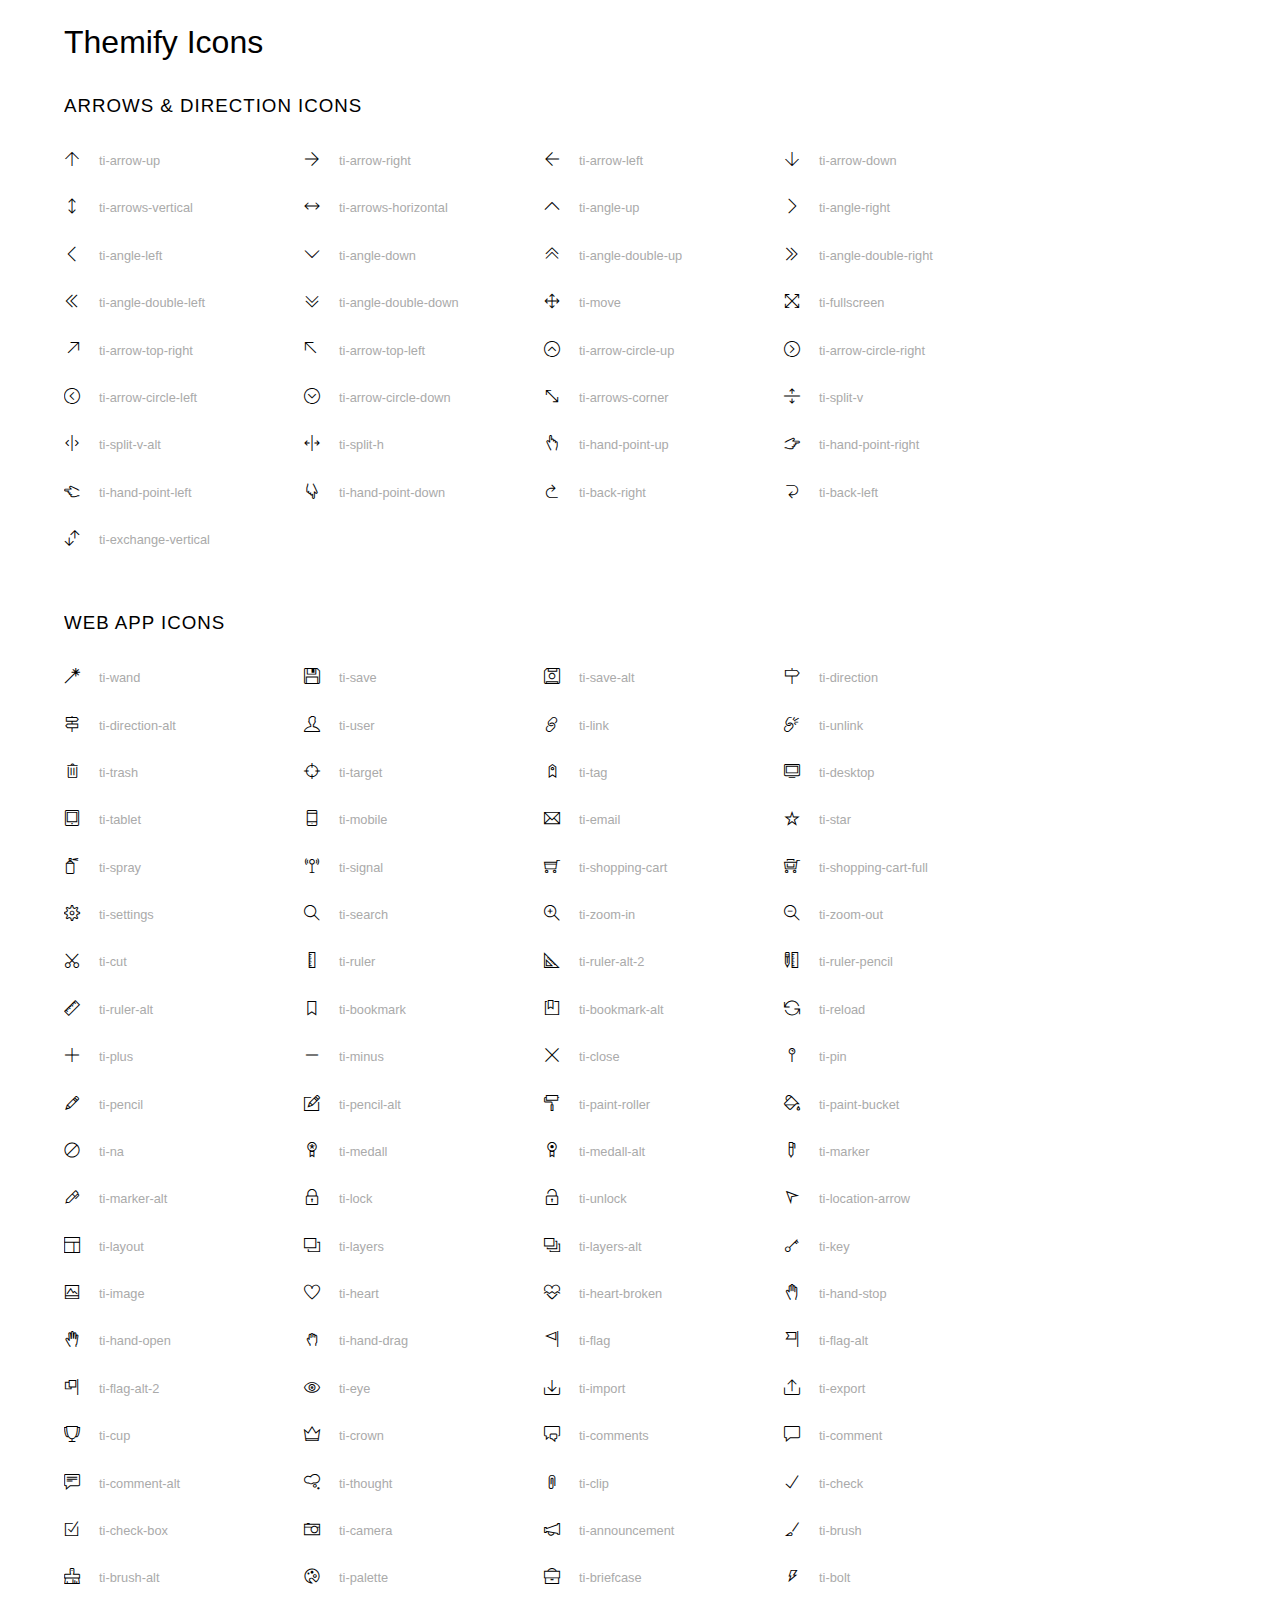
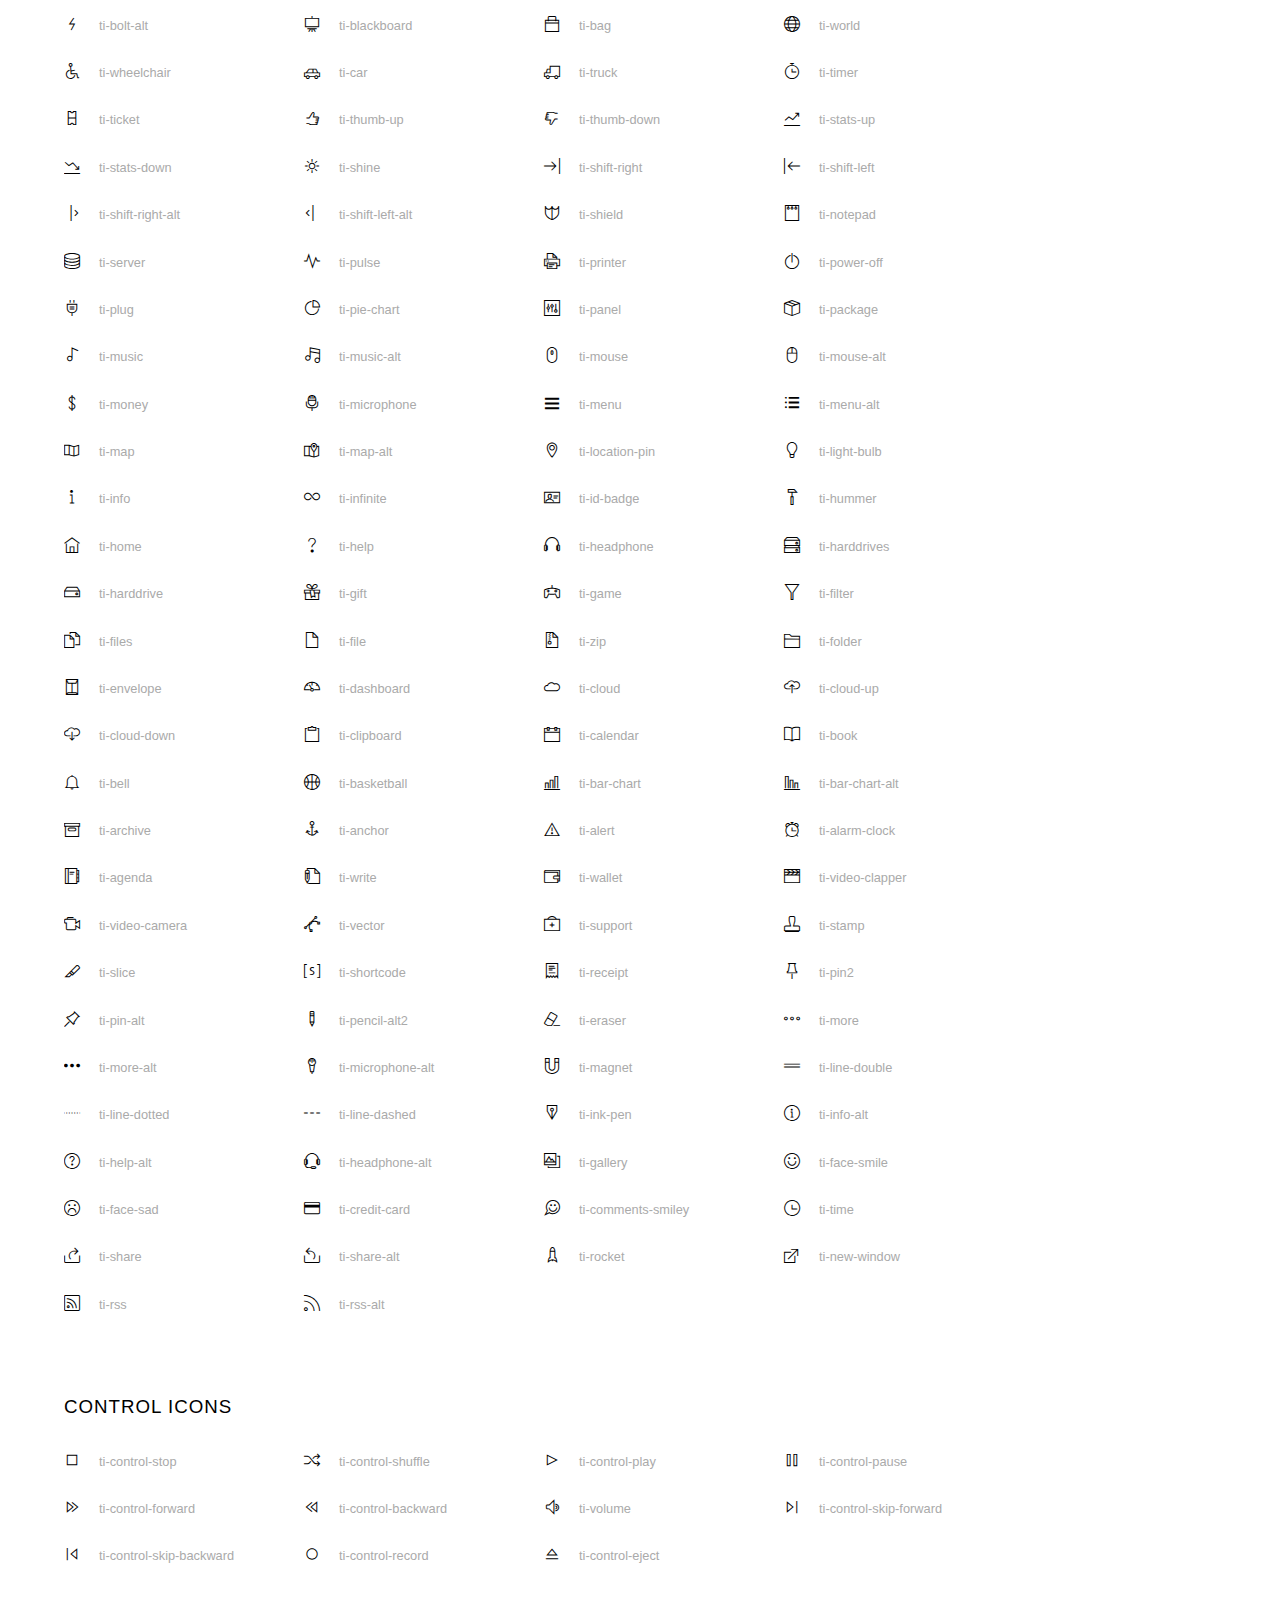
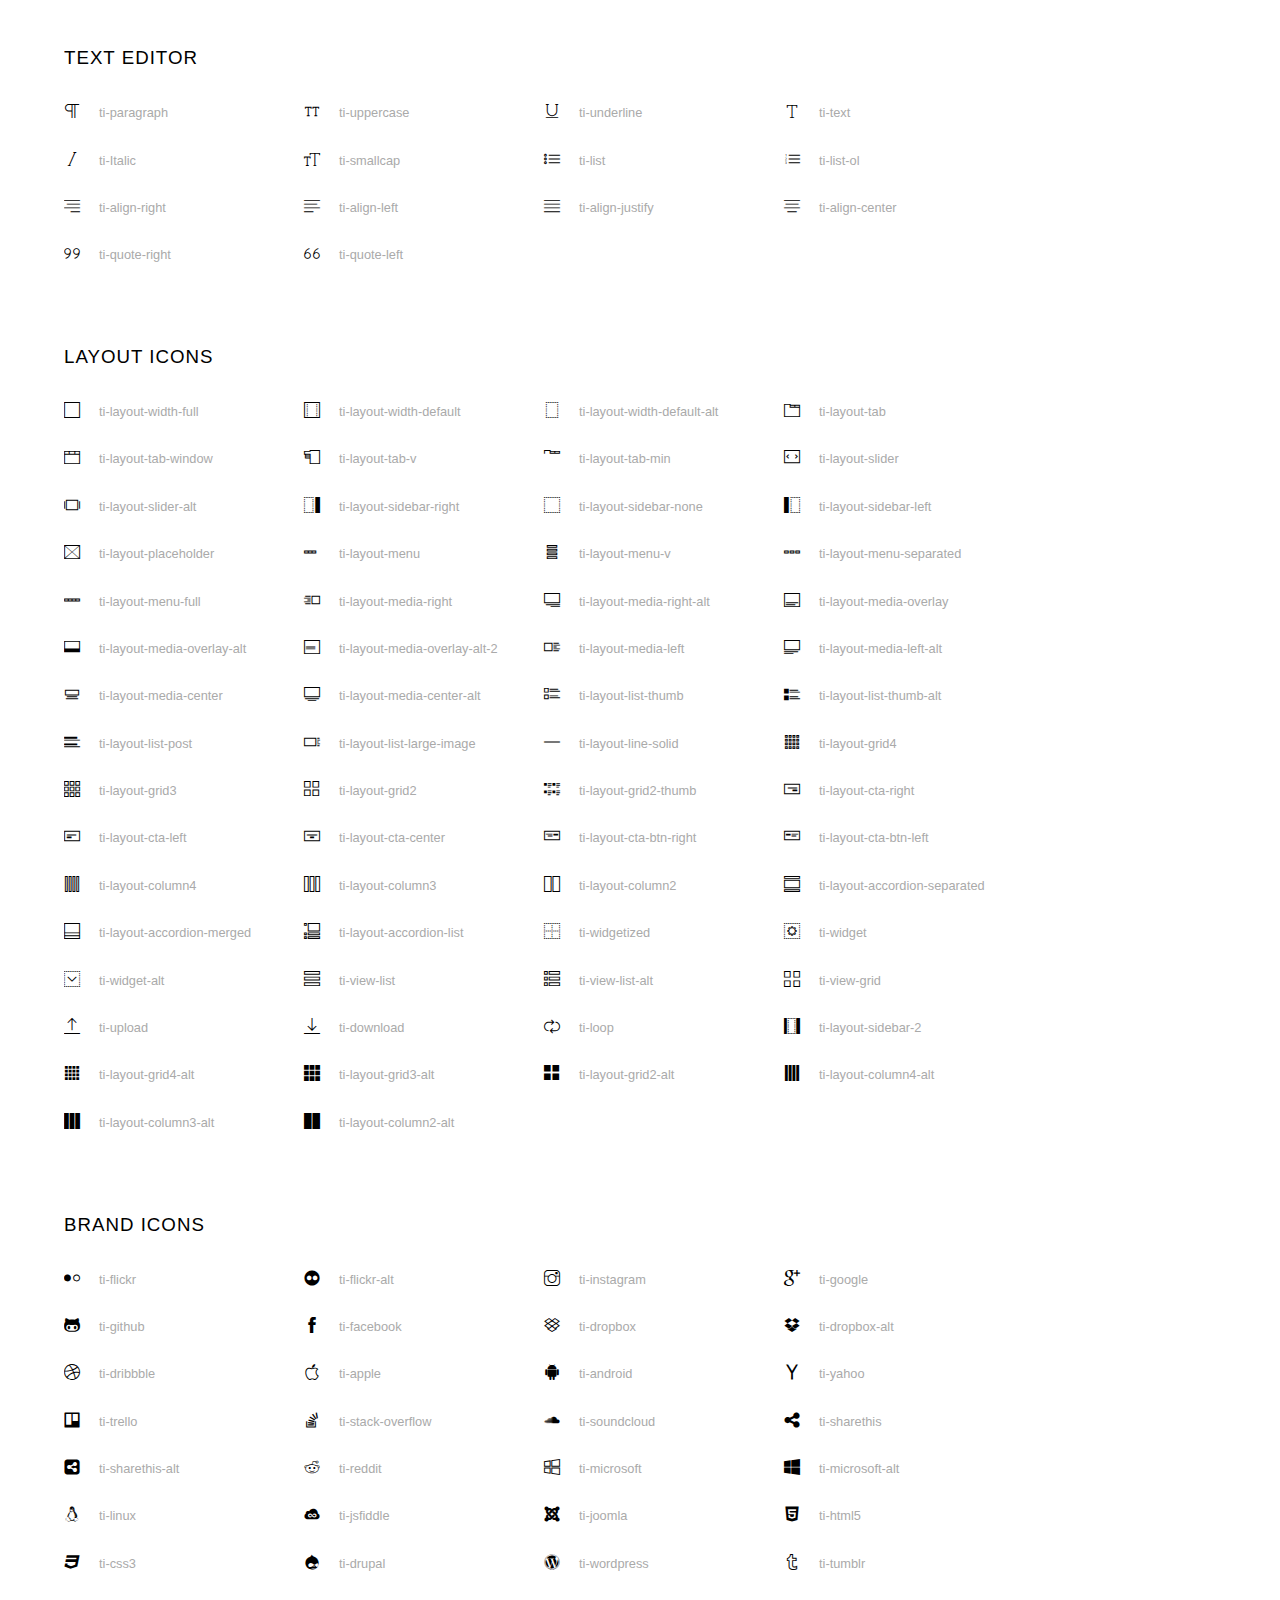
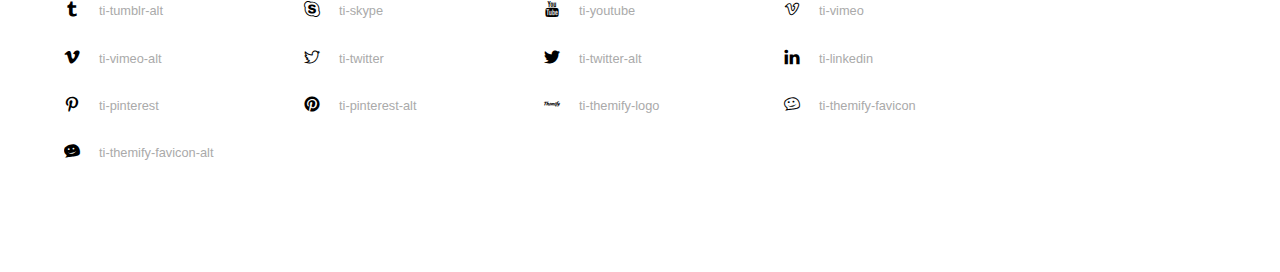
<file: asset/fonts/themify-icons/index.html>
<!doctype html>
<html>
<head>
	<meta charset="utf-8">
	<title>Themify Icon Font</title>
	<meta name="viewport" content="width=device-width">
	<link rel="stylesheet" href="demo-files/demo.css">
	<link rel="stylesheet" href="themify-icons.css">
	<!--[if lt IE 8]><!-->
	<link rel="stylesheet" href="ie7/ie7.css">
	<!--<![endif]-->
</head>
<body>
	<h1>Themify Icons</h1>

	<div class="icon-section">

		<div class="icon-section">
			<h3>Arrows &amp; Direction Icons </h3>

			<div class="icon-container">
				<span class="ti-arrow-up"></span><span class="icon-name"> ti-arrow-up</span>
			</div>
			<div class="icon-container">
				<span class="ti-arrow-right"></span><span class="icon-name"> ti-arrow-right</span>
			</div>
			<div class="icon-container">
				<span class="ti-arrow-left"></span><span class="icon-name"> ti-arrow-left</span>
			</div>
			<div class="icon-container">
				<span class="ti-arrow-down"></span><span class="icon-name"> ti-arrow-down</span>
			</div>
			<div class="icon-container">
				<span class="ti-arrows-vertical"></span><span class="icon-name"> ti-arrows-vertical</span>
			</div>
			<div class="icon-container">
				<span class="ti-arrows-horizontal"></span><span class="icon-name"> ti-arrows-horizontal</span>
			</div>
			<div class="icon-container">
				<span class="ti-angle-up"></span><span class="icon-name"> ti-angle-up</span>
			</div>
			<div class="icon-container">
				<span class="ti-angle-right"></span><span class="icon-name"> ti-angle-right</span>
			</div>
			<div class="icon-container">
				<span class="ti-angle-left"></span><span class="icon-name"> ti-angle-left</span>
			</div>
			<div class="icon-container">
				<span class="ti-angle-down"></span><span class="icon-name"> ti-angle-down</span>
			</div>	
			<div class="icon-container">
				<span class="ti-angle-double-up"></span><span class="icon-name"> ti-angle-double-up</span>
			</div>
			<div class="icon-container">
				<span class="ti-angle-double-right"></span><span class="icon-name"> ti-angle-double-right</span>
			</div>
			<div class="icon-container">
				<span class="ti-angle-double-left"></span><span class="icon-name"> ti-angle-double-left</span>
			</div>
			<div class="icon-container">
				<span class="ti-angle-double-down"></span><span class="icon-name"> ti-angle-double-down</span>
			</div>					
			<div class="icon-container">
				<span class="ti-move"></span><span class="icon-name"> ti-move</span>
			</div>
			<div class="icon-container">
				<span class="ti-fullscreen"></span><span class="icon-name"> ti-fullscreen</span>
			</div>
			<div class="icon-container">
				<span class="ti-arrow-top-right"></span><span class="icon-name"> ti-arrow-top-right</span>
			</div>
			<div class="icon-container">
				<span class="ti-arrow-top-left"></span><span class="icon-name"> ti-arrow-top-left</span>
			</div>
			<div class="icon-container">
				<span class="ti-arrow-circle-up"></span><span class="icon-name"> ti-arrow-circle-up</span>
			</div>
			<div class="icon-container">
				<span class="ti-arrow-circle-right"></span><span class="icon-name"> ti-arrow-circle-right</span>
			</div>
			<div class="icon-container">
				<span class="ti-arrow-circle-left"></span><span class="icon-name"> ti-arrow-circle-left</span>
			</div>
			<div class="icon-container">
				<span class="ti-arrow-circle-down"></span><span class="icon-name"> ti-arrow-circle-down</span>
			</div>
			<div class="icon-container">
				<span class="ti-arrows-corner"></span><span class="icon-name"> ti-arrows-corner</span>
			</div>
			<div class="icon-container">
				<span class="ti-split-v"></span><span class="icon-name"> ti-split-v</span>
			</div>

			<div class="icon-container">
				<span class="ti-split-v-alt"></span><span class="icon-name"> ti-split-v-alt</span>
			</div>
			<div class="icon-container">
				<span class="ti-split-h"></span><span class="icon-name"> ti-split-h</span>
			</div>
			<div class="icon-container">
				<span class="ti-hand-point-up"></span><span class="icon-name"> ti-hand-point-up</span>
			</div>
			<div class="icon-container">
				<span class="ti-hand-point-right"></span><span class="icon-name"> ti-hand-point-right</span>
			</div>
			<div class="icon-container">
				<span class="ti-hand-point-left"></span><span class="icon-name"> ti-hand-point-left</span>
			</div>
			<div class="icon-container">
				<span class="ti-hand-point-down"></span><span class="icon-name"> ti-hand-point-down</span>
			</div>
			<div class="icon-container">
				<span class="ti-back-right"></span><span class="icon-name"> ti-back-right</span>
			</div>
			<div class="icon-container">
				<span class="ti-back-left"></span><span class="icon-name"> ti-back-left</span>
			</div>
			<div class="icon-container">
				<span class="ti-exchange-vertical"></span><span class="icon-name"> ti-exchange-vertical</span>
			</div>

		</div> <!-- Arrows Icons -->



		<h3>Web App Icons</h3>
		
		<div class="icon-section">

			<div class="icon-container">
				<span class="ti-wand"></span><span class="icon-name"> ti-wand</span>
			</div>
			<div class="icon-container">
				<span class="ti-save"></span><span class="icon-name"> ti-save</span>
			</div>
			<div class="icon-container">
				<span class="ti-save-alt"></span><span class="icon-name"> ti-save-alt</span>
			</div>

			<div class="icon-container">
				<span class="ti-direction"></span><span class="icon-name"> ti-direction</span>
			</div>
			<div class="icon-container">
				<span class="ti-direction-alt"></span><span class="icon-name"> ti-direction-alt</span>
			</div>
			<div class="icon-container">
				<span class="ti-user"></span><span class="icon-name"> ti-user</span>
			</div>
			<div class="icon-container">
				<span class="ti-link"></span><span class="icon-name"> ti-link</span>
			</div>
			<div class="icon-container">
				<span class="ti-unlink"></span><span class="icon-name"> ti-unlink</span>
			</div>
			<div class="icon-container">
				<span class="ti-trash"></span><span class="icon-name"> ti-trash</span>
			</div>
			<div class="icon-container">
				<span class="ti-target"></span><span class="icon-name"> ti-target</span>
			</div>
			<div class="icon-container">
				<span class="ti-tag"></span><span class="icon-name"> ti-tag</span>
			</div>
			<div class="icon-container">
				<span class="ti-desktop"></span><span class="icon-name"> ti-desktop</span>
			</div>
			<div class="icon-container">
				<span class="ti-tablet"></span><span class="icon-name"> ti-tablet</span>
			</div>
			<div class="icon-container">
				<span class="ti-mobile"></span><span class="icon-name"> ti-mobile</span>
			</div>
			<div class="icon-container">
				<span class="ti-email"></span><span class="icon-name"> ti-email</span>
			</div>	
			<div class="icon-container">
				<span class="ti-star"></span><span class="icon-name"> ti-star</span>
			</div>
			<div class="icon-container">
				<span class="ti-spray"></span><span class="icon-name"> ti-spray</span>
			</div>
			<div class="icon-container">
				<span class="ti-signal"></span><span class="icon-name"> ti-signal</span>
			</div>
			<div class="icon-container">
				<span class="ti-shopping-cart"></span><span class="icon-name"> ti-shopping-cart</span>
			</div>
			<div class="icon-container">
				<span class="ti-shopping-cart-full"></span><span class="icon-name"> ti-shopping-cart-full</span>
			</div>
			<div class="icon-container">
				<span class="ti-settings"></span><span class="icon-name"> ti-settings</span>
			</div>
			<div class="icon-container">
				<span class="ti-search"></span><span class="icon-name"> ti-search</span>
			</div>
			<div class="icon-container">
				<span class="ti-zoom-in"></span><span class="icon-name"> ti-zoom-in</span>
			</div>
			<div class="icon-container">
				<span class="ti-zoom-out"></span><span class="icon-name"> ti-zoom-out</span>
			</div>
			<div class="icon-container">
				<span class="ti-cut"></span><span class="icon-name"> ti-cut</span>
			</div>
			<div class="icon-container">
				<span class="ti-ruler"></span><span class="icon-name"> ti-ruler</span>
			</div>
			<div class="icon-container">
				<span class="ti-ruler-alt-2"></span><span class="icon-name"> ti-ruler-alt-2</span>
			</div>			
			<div class="icon-container">
				<span class="ti-ruler-pencil"></span><span class="icon-name"> ti-ruler-pencil</span>
			</div>
			<div class="icon-container">
				<span class="ti-ruler-alt"></span><span class="icon-name"> ti-ruler-alt</span>
			</div>
			<div class="icon-container">
				<span class="ti-bookmark"></span><span class="icon-name"> ti-bookmark</span>
			</div>
			<div class="icon-container">
				<span class="ti-bookmark-alt"></span><span class="icon-name"> ti-bookmark-alt</span>
			</div>
			<div class="icon-container">
				<span class="ti-reload"></span><span class="icon-name"> ti-reload</span>
			</div>
			<div class="icon-container">
				<span class="ti-plus"></span><span class="icon-name"> ti-plus</span>
			</div>
			<div class="icon-container">
				<span class="ti-minus"></span><span class="icon-name"> ti-minus</span>
			</div>
			<div class="icon-container">
				<span class="ti-close"></span><span class="icon-name"> ti-close</span>
			</div>			
			<div class="icon-container">
				<span class="ti-pin"></span><span class="icon-name"> ti-pin</span>
			</div>
			<div class="icon-container">
				<span class="ti-pencil"></span><span class="icon-name"> ti-pencil</span>
			</div>
					
		  	<div class="icon-container">
				<span class="ti-pencil-alt"></span><span class="icon-name"> ti-pencil-alt</span>
			</div>
			<div class="icon-container">
				<span class="ti-paint-roller"></span><span class="icon-name"> ti-paint-roller</span>
			</div>
			<div class="icon-container">
				<span class="ti-paint-bucket"></span><span class="icon-name"> ti-paint-bucket</span>
			</div>
			<div class="icon-container">
				<span class="ti-na"></span><span class="icon-name"> ti-na</span>
			</div>
			<div class="icon-container">
				<span class="ti-medall"></span><span class="icon-name"> ti-medall</span>
			</div>
			<div class="icon-container">
				<span class="ti-medall-alt"></span><span class="icon-name"> ti-medall-alt</span>
			</div>
			<div class="icon-container">
				<span class="ti-marker"></span><span class="icon-name"> ti-marker</span>
			</div>
			<div class="icon-container">
				<span class="ti-marker-alt"></span><span class="icon-name"> ti-marker-alt</span>
			</div>

			<div class="icon-container">
				<span class="ti-lock"></span><span class="icon-name"> ti-lock</span>
			</div>
			<div class="icon-container">
				<span class="ti-unlock"></span><span class="icon-name"> ti-unlock</span>
			</div>
			<div class="icon-container">
				<span class="ti-location-arrow"></span><span class="icon-name"> ti-location-arrow</span>
			</div>
			<div class="icon-container">
				<span class="ti-layout"></span><span class="icon-name"> ti-layout</span>
			</div>
			<div class="icon-container">
				<span class="ti-layers"></span><span class="icon-name"> ti-layers</span>
			</div>
			<div class="icon-container">
				<span class="ti-layers-alt"></span><span class="icon-name"> ti-layers-alt</span>
			</div>
			<div class="icon-container">
				<span class="ti-key"></span><span class="icon-name"> ti-key</span>
			</div>
			<div class="icon-container">
				<span class="ti-image"></span><span class="icon-name"> ti-image</span>
			</div>
			<div class="icon-container">
				<span class="ti-heart"></span><span class="icon-name"> ti-heart</span>
			</div>
			<div class="icon-container">
				<span class="ti-heart-broken"></span><span class="icon-name"> ti-heart-broken</span>
			</div>
			<div class="icon-container">
				<span class="ti-hand-stop"></span><span class="icon-name"> ti-hand-stop</span>
			</div>
			<div class="icon-container">
				<span class="ti-hand-open"></span><span class="icon-name"> ti-hand-open</span>
			</div>
			<div class="icon-container">
				<span class="ti-hand-drag"></span><span class="icon-name"> ti-hand-drag</span>
			</div>
			<div class="icon-container">
				<span class="ti-flag"></span><span class="icon-name"> ti-flag</span>
			</div>
			<div class="icon-container">
				<span class="ti-flag-alt"></span><span class="icon-name"> ti-flag-alt</span>
			</div>
			<div class="icon-container">
				<span class="ti-flag-alt-2"></span><span class="icon-name"> ti-flag-alt-2</span>
			</div>
			<div class="icon-container">
				<span class="ti-eye"></span><span class="icon-name"> ti-eye</span>
			</div>
			<div class="icon-container">
				<span class="ti-import"></span><span class="icon-name"> ti-import</span>
			</div>			
			<div class="icon-container">
				<span class="ti-export"></span><span class="icon-name"> ti-export</span>
			</div>
			<div class="icon-container">
				<span class="ti-cup"></span><span class="icon-name"> ti-cup</span>
			</div>
			<div class="icon-container">
				<span class="ti-crown"></span><span class="icon-name"> ti-crown</span>
			</div>
			<div class="icon-container">
				<span class="ti-comments"></span><span class="icon-name"> ti-comments</span>
			</div>
			<div class="icon-container">
				<span class="ti-comment"></span><span class="icon-name"> ti-comment</span>
			</div>
			<div class="icon-container">
				<span class="ti-comment-alt"></span><span class="icon-name"> ti-comment-alt</span>
			</div>
			<div class="icon-container">
				<span class="ti-thought"></span><span class="icon-name"> ti-thought</span>
			</div>			
			<div class="icon-container">
				<span class="ti-clip"></span><span class="icon-name"> ti-clip</span>
			</div>

			<div class="icon-container">
				<span class="ti-check"></span><span class="icon-name"> ti-check</span>
			</div>
			<div class="icon-container">
				<span class="ti-check-box"></span><span class="icon-name"> ti-check-box</span>
			</div>
			<div class="icon-container">
				<span class="ti-camera"></span><span class="icon-name"> ti-camera</span>
			</div>
			<div class="icon-container">
				<span class="ti-announcement"></span><span class="icon-name"> ti-announcement</span>
			</div>
			<div class="icon-container">
				<span class="ti-brush"></span><span class="icon-name"> ti-brush</span>
			</div>
			<div class="icon-container">
				<span class="ti-brush-alt"></span><span class="icon-name"> ti-brush-alt</span>
			</div>
			<div class="icon-container">
				<span class="ti-palette"></span><span class="icon-name"> ti-palette</span>
			</div>			
			<div class="icon-container">
				<span class="ti-briefcase"></span><span class="icon-name"> ti-briefcase</span>
			</div>
			<div class="icon-container">
				<span class="ti-bolt"></span><span class="icon-name"> ti-bolt</span>
			</div>
			<div class="icon-container">
				<span class="ti-bolt-alt"></span><span class="icon-name"> ti-bolt-alt</span>
			</div>
			<div class="icon-container">
				<span class="ti-blackboard"></span><span class="icon-name"> ti-blackboard</span>
			</div>
			<div class="icon-container">
				<span class="ti-bag"></span><span class="icon-name"> ti-bag</span>
			</div>
			<div class="icon-container">
				<span class="ti-world"></span><span class="icon-name"> ti-world</span>
			</div>
			<div class="icon-container">
				<span class="ti-wheelchair"></span><span class="icon-name"> ti-wheelchair</span>
			</div>
			<div class="icon-container">
				<span class="ti-car"></span><span class="icon-name"> ti-car</span>
			</div>
			<div class="icon-container">
				<span class="ti-truck"></span><span class="icon-name"> ti-truck</span>
			</div>
			<div class="icon-container">
				<span class="ti-timer"></span><span class="icon-name"> ti-timer</span>
			</div>
			<div class="icon-container">
				<span class="ti-ticket"></span><span class="icon-name"> ti-ticket</span>
			</div>
			<div class="icon-container">
				<span class="ti-thumb-up"></span><span class="icon-name"> ti-thumb-up</span>
			</div>
			<div class="icon-container">
				<span class="ti-thumb-down"></span><span class="icon-name"> ti-thumb-down</span>
			</div>

			<div class="icon-container">
				<span class="ti-stats-up"></span><span class="icon-name"> ti-stats-up</span>
			</div>
			<div class="icon-container">
				<span class="ti-stats-down"></span><span class="icon-name"> ti-stats-down</span>
			</div>
			<div class="icon-container">
				<span class="ti-shine"></span><span class="icon-name"> ti-shine</span>
			</div>
			<div class="icon-container">
				<span class="ti-shift-right"></span><span class="icon-name"> ti-shift-right</span>
			</div>
			<div class="icon-container">
				<span class="ti-shift-left"></span><span class="icon-name"> ti-shift-left</span>
			</div>

			<div class="icon-container">
				<span class="ti-shift-right-alt"></span><span class="icon-name"> ti-shift-right-alt</span>
			</div>
			<div class="icon-container">
				<span class="ti-shift-left-alt"></span><span class="icon-name"> ti-shift-left-alt</span>
			</div>
			<div class="icon-container">
				<span class="ti-shield"></span><span class="icon-name"> ti-shield</span>
			</div>
			<div class="icon-container">
				<span class="ti-notepad"></span><span class="icon-name"> ti-notepad</span>
			</div>
			<div class="icon-container">
				<span class="ti-server"></span><span class="icon-name"> ti-server</span>
			</div>

			<div class="icon-container">
				<span class="ti-pulse"></span><span class="icon-name"> ti-pulse</span>
			</div>
			<div class="icon-container">
				<span class="ti-printer"></span><span class="icon-name"> ti-printer</span>
			</div>
			<div class="icon-container">
				<span class="ti-power-off"></span><span class="icon-name"> ti-power-off</span>
			</div>
			<div class="icon-container">
				<span class="ti-plug"></span><span class="icon-name"> ti-plug</span>
			</div>
			<div class="icon-container">
				<span class="ti-pie-chart"></span><span class="icon-name"> ti-pie-chart</span>
			</div>

			<div class="icon-container">
				<span class="ti-panel"></span><span class="icon-name"> ti-panel</span>
			</div>
			<div class="icon-container">
				<span class="ti-package"></span><span class="icon-name"> ti-package</span>
			</div>
			<div class="icon-container">
				<span class="ti-music"></span><span class="icon-name"> ti-music</span>
			</div>
			<div class="icon-container">
				<span class="ti-music-alt"></span><span class="icon-name"> ti-music-alt</span>
			</div>
			<div class="icon-container">
				<span class="ti-mouse"></span><span class="icon-name"> ti-mouse</span>
			</div>
			<div class="icon-container">
				<span class="ti-mouse-alt"></span><span class="icon-name"> ti-mouse-alt</span>
			</div>
			<div class="icon-container">
				<span class="ti-money"></span><span class="icon-name"> ti-money</span>
			</div>
			<div class="icon-container">
				<span class="ti-microphone"></span><span class="icon-name"> ti-microphone</span>
			</div>
			<div class="icon-container">
				<span class="ti-menu"></span><span class="icon-name"> ti-menu</span>
			</div>
			<div class="icon-container">
				<span class="ti-menu-alt"></span><span class="icon-name"> ti-menu-alt</span>
			</div>
			<div class="icon-container">
				<span class="ti-map"></span><span class="icon-name"> ti-map</span>
			</div>
			<div class="icon-container">
				<span class="ti-map-alt"></span><span class="icon-name"> ti-map-alt</span>
			</div>

			<div class="icon-container">
				<span class="ti-location-pin"></span><span class="icon-name"> ti-location-pin</span>
			</div>

			<div class="icon-container">
				<span class="ti-light-bulb"></span><span class="icon-name"> ti-light-bulb</span>
			</div>
			<div class="icon-container">
				<span class="ti-info"></span><span class="icon-name"> ti-info</span>
			</div>
			<div class="icon-container">
				<span class="ti-infinite"></span><span class="icon-name"> ti-infinite</span>
			</div>
			<div class="icon-container">
				<span class="ti-id-badge"></span><span class="icon-name"> ti-id-badge</span>
			</div>
			<div class="icon-container">
				<span class="ti-hummer"></span><span class="icon-name"> ti-hummer</span>
			</div>
			<div class="icon-container">
				<span class="ti-home"></span><span class="icon-name"> ti-home</span>
			</div>
			<div class="icon-container">
				<span class="ti-help"></span><span class="icon-name"> ti-help</span>
			</div>
			<div class="icon-container">
				<span class="ti-headphone"></span><span class="icon-name"> ti-headphone</span>
			</div>
			<div class="icon-container">
				<span class="ti-harddrives"></span><span class="icon-name"> ti-harddrives</span>
			</div>
			<div class="icon-container">
				<span class="ti-harddrive"></span><span class="icon-name"> ti-harddrive</span>
			</div>
			<div class="icon-container">
				<span class="ti-gift"></span><span class="icon-name"> ti-gift</span>
			</div>
			<div class="icon-container">
				<span class="ti-game"></span><span class="icon-name"> ti-game</span>
			</div>
			<div class="icon-container">
				<span class="ti-filter"></span><span class="icon-name"> ti-filter</span>
			</div>
			<div class="icon-container">
				<span class="ti-files"></span><span class="icon-name"> ti-files</span>
			</div>
			<div class="icon-container">
				<span class="ti-file"></span><span class="icon-name"> ti-file</span>
			</div>
			<div class="icon-container">
				<span class="ti-zip"></span><span class="icon-name"> ti-zip</span>
			</div>
			<div class="icon-container">
				<span class="ti-folder"></span><span class="icon-name"> ti-folder</span>
			</div>			
			<div class="icon-container">
				<span class="ti-envelope"></span><span class="icon-name"> ti-envelope</span>
			</div>


			<div class="icon-container">
				<span class="ti-dashboard"></span><span class="icon-name"> ti-dashboard</span>
			</div>
			<div class="icon-container">
				<span class="ti-cloud"></span><span class="icon-name"> ti-cloud</span>
			</div>
			<div class="icon-container">
				<span class="ti-cloud-up"></span><span class="icon-name"> ti-cloud-up</span>
			</div>
			<div class="icon-container">
				<span class="ti-cloud-down"></span><span class="icon-name"> ti-cloud-down</span>
			</div>
			<div class="icon-container">
				<span class="ti-clipboard"></span><span class="icon-name"> ti-clipboard</span>
			</div>
			<div class="icon-container">
				<span class="ti-calendar"></span><span class="icon-name"> ti-calendar</span>
			</div>
			<div class="icon-container">
				<span class="ti-book"></span><span class="icon-name"> ti-book</span>
			</div>
			<div class="icon-container">
				<span class="ti-bell"></span><span class="icon-name"> ti-bell</span>
			</div>
			<div class="icon-container">
				<span class="ti-basketball"></span><span class="icon-name"> ti-basketball</span>
			</div>
			<div class="icon-container">
				<span class="ti-bar-chart"></span><span class="icon-name"> ti-bar-chart</span>
			</div>
			<div class="icon-container">
				<span class="ti-bar-chart-alt"></span><span class="icon-name"> ti-bar-chart-alt</span>
			</div>


			<div class="icon-container">
				<span class="ti-archive"></span><span class="icon-name"> ti-archive</span>
			</div>
			<div class="icon-container">
				<span class="ti-anchor"></span><span class="icon-name"> ti-anchor</span>
			</div>

			<div class="icon-container">
				<span class="ti-alert"></span><span class="icon-name"> ti-alert</span>
			</div>
			<div class="icon-container">
				<span class="ti-alarm-clock"></span><span class="icon-name"> ti-alarm-clock</span>
			</div>
			<div class="icon-container">
				<span class="ti-agenda"></span><span class="icon-name"> ti-agenda</span>
			</div>
			<div class="icon-container">
				<span class="ti-write"></span><span class="icon-name"> ti-write</span>
			</div>

			<div class="icon-container">
				<span class="ti-wallet"></span><span class="icon-name"> ti-wallet</span>
			</div>
			<div class="icon-container">
				<span class="ti-video-clapper"></span><span class="icon-name"> ti-video-clapper</span>
			</div>
			<div class="icon-container">
				<span class="ti-video-camera"></span><span class="icon-name"> ti-video-camera</span>
			</div>
			<div class="icon-container">
				<span class="ti-vector"></span><span class="icon-name"> ti-vector</span>
			</div>

			<div class="icon-container">
				<span class="ti-support"></span><span class="icon-name"> ti-support</span>
			</div>
			<div class="icon-container">
				<span class="ti-stamp"></span><span class="icon-name"> ti-stamp</span>
			</div>
			<div class="icon-container">
				<span class="ti-slice"></span><span class="icon-name"> ti-slice</span>
			</div>
			<div class="icon-container">
				<span class="ti-shortcode"></span><span class="icon-name"> ti-shortcode</span>
			</div>
			<div class="icon-container">
				<span class="ti-receipt"></span><span class="icon-name"> ti-receipt</span>
			</div>
			<div class="icon-container">
				<span class="ti-pin2"></span><span class="icon-name"> ti-pin2</span>
			</div>
			<div class="icon-container">
				<span class="ti-pin-alt"></span><span class="icon-name"> ti-pin-alt</span>
			</div>
			<div class="icon-container">
				<span class="ti-pencil-alt2"></span><span class="icon-name"> ti-pencil-alt2</span>
			</div>
			<div class="icon-container">
				<span class="ti-eraser"></span><span class="icon-name"> ti-eraser</span>
			</div>			
			<div class="icon-container">
				<span class="ti-more"></span><span class="icon-name"> ti-more</span>
			</div>
			<div class="icon-container">
				<span class="ti-more-alt"></span><span class="icon-name"> ti-more-alt</span>
			</div>
			<div class="icon-container">
				<span class="ti-microphone-alt"></span><span class="icon-name"> ti-microphone-alt</span>
			</div>
			<div class="icon-container">
				<span class="ti-magnet"></span><span class="icon-name"> ti-magnet</span>
			</div>
			<div class="icon-container">
				<span class="ti-line-double"></span><span class="icon-name"> ti-line-double</span>
			</div>
			<div class="icon-container">
				<span class="ti-line-dotted"></span><span class="icon-name"> ti-line-dotted</span>
			</div>
			<div class="icon-container">
				<span class="ti-line-dashed"></span><span class="icon-name"> ti-line-dashed</span>
			</div>

			<div class="icon-container">
				<span class="ti-ink-pen"></span><span class="icon-name"> ti-ink-pen</span>
			</div>
			<div class="icon-container">
				<span class="ti-info-alt"></span><span class="icon-name"> ti-info-alt</span>
			</div>
			<div class="icon-container">
				<span class="ti-help-alt"></span><span class="icon-name"> ti-help-alt</span>
			</div>
			<div class="icon-container">
				<span class="ti-headphone-alt"></span><span class="icon-name"> ti-headphone-alt</span>
			</div>

			<div class="icon-container">
				<span class="ti-gallery"></span><span class="icon-name"> ti-gallery</span>
			</div>
			<div class="icon-container">
				<span class="ti-face-smile"></span><span class="icon-name"> ti-face-smile</span>
			</div>
			<div class="icon-container">
				<span class="ti-face-sad"></span><span class="icon-name"> ti-face-sad</span>
			</div>
			<div class="icon-container">
				<span class="ti-credit-card"></span><span class="icon-name"> ti-credit-card</span>
			</div>
			<div class="icon-container">
				<span class="ti-comments-smiley"></span><span class="icon-name"> ti-comments-smiley</span>
			</div>
			<div class="icon-container">
				<span class="ti-time"></span><span class="icon-name"> ti-time</span>
			</div>
			<div class="icon-container">
				<span class="ti-share"></span><span class="icon-name"> ti-share</span>
			</div>
			<div class="icon-container">
				<span class="ti-share-alt"></span><span class="icon-name"> ti-share-alt</span>
			</div>
			<div class="icon-container">
				<span class="ti-rocket"></span><span class="icon-name"> ti-rocket</span>
			</div>

			<div class="icon-container">
				<span class="ti-new-window"></span><span class="icon-name"> ti-new-window</span>
			</div>

			<div class="icon-container">
				<span class="ti-rss"></span><span class="icon-name"> ti-rss</span>
			</div>

			<div class="icon-container">
				<span class="ti-rss-alt"></span><span class="icon-name"> ti-rss-alt</span>
			</div>
			
		</div><!-- Web App Icons -->


		<div class="icon-section">
			<h3>Control Icons</h3>
			<div class="icon-container">
				<span class="ti-control-stop"></span><span class="icon-name"> ti-control-stop</span>
			</div>
			<div class="icon-container">
				<span class="ti-control-shuffle"></span><span class="icon-name"> ti-control-shuffle</span>
			</div>
			<div class="icon-container">
				<span class="ti-control-play"></span><span class="icon-name"> ti-control-play</span>
			</div>
			<div class="icon-container">
				<span class="ti-control-pause"></span><span class="icon-name"> ti-control-pause</span>
			</div>
			<div class="icon-container">
				<span class="ti-control-forward"></span><span class="icon-name"> ti-control-forward</span>
			</div>
			<div class="icon-container">
				<span class="ti-control-backward"></span><span class="icon-name"> ti-control-backward</span>
			</div>	
			<div class="icon-container">
				<span class="ti-volume"></span><span class="icon-name"> ti-volume</span>
			</div>
			<div class="icon-container">
				<span class="ti-control-skip-forward"></span><span class="icon-name"> ti-control-skip-forward</span>
			</div>
			<div class="icon-container">
				<span class="ti-control-skip-backward"></span><span class="icon-name"> ti-control-skip-backward</span>
			</div>
			<div class="icon-container">
				<span class="ti-control-record"></span><span class="icon-name"> ti-control-record</span>
			</div>
			<div class="icon-container">
				<span class="ti-control-eject"></span><span class="icon-name"> ti-control-eject</span>
			</div>			
		</div> <!-- Control Icons -->


		<div class="icon-section">
			<h3>Text Editor</h3>

			<div class="icon-container">
				<span class="ti-paragraph"></span><span class="icon-name"> ti-paragraph</span>
			</div>
			<div class="icon-container">
				<span class="ti-uppercase"></span><span class="icon-name"> ti-uppercase</span>
			</div>

			<div class="icon-container">
				<span class="ti-underline"></span><span class="icon-name"> ti-underline</span>
			</div>
			<div class="icon-container">
				<span class="ti-text"></span><span class="icon-name"> ti-text</span>
			</div>
			<div class="icon-container">
				<span class="ti-Italic"></span><span class="icon-name"> ti-Italic</span>
			</div>
			<div class="icon-container">
				<span class="ti-smallcap"></span><span class="icon-name"> ti-smallcap</span>
			</div>
			<div class="icon-container">
				<span class="ti-list"></span><span class="icon-name"> ti-list</span>
			</div>
			<div class="icon-container">
				<span class="ti-list-ol"></span><span class="icon-name"> ti-list-ol</span>
			</div>
			<div class="icon-container">
				<span class="ti-align-right"></span><span class="icon-name"> ti-align-right</span>
			</div>
			<div class="icon-container">
				<span class="ti-align-left"></span><span class="icon-name"> ti-align-left</span>
			</div>
			<div class="icon-container">
				<span class="ti-align-justify"></span><span class="icon-name"> ti-align-justify</span>
			</div>
			<div class="icon-container">
				<span class="ti-align-center"></span><span class="icon-name"> ti-align-center</span>
			</div>
			<div class="icon-container">
				<span class="ti-quote-right"></span><span class="icon-name"> ti-quote-right</span>
			</div>
			<div class="icon-container">
				<span class="ti-quote-left"></span><span class="icon-name"> ti-quote-left</span>
			</div>

		</div> <!-- Text Editor -->



		<div class="icon-section">
			<h3>Layout Icons</h3>
			<div class="icon-container">
				<span class="ti-layout-width-full"></span><span class="icon-name"> ti-layout-width-full</span>
			</div>
			<div class="icon-container">
				<span class="ti-layout-width-default"></span><span class="icon-name"> ti-layout-width-default</span>
			</div>
			<div class="icon-container">
				<span class="ti-layout-width-default-alt"></span><span class="icon-name"> ti-layout-width-default-alt</span>
			</div>
			<div class="icon-container">
				<span class="ti-layout-tab"></span><span class="icon-name"> ti-layout-tab</span>
			</div>
			<div class="icon-container">
				<span class="ti-layout-tab-window"></span><span class="icon-name"> ti-layout-tab-window</span>
			</div>
			<div class="icon-container">
				<span class="ti-layout-tab-v"></span><span class="icon-name"> ti-layout-tab-v</span>
			</div>
			<div class="icon-container">
				<span class="ti-layout-tab-min"></span><span class="icon-name"> ti-layout-tab-min</span>
			</div>
			<div class="icon-container">
				<span class="ti-layout-slider"></span><span class="icon-name"> ti-layout-slider</span>
			</div>
			<div class="icon-container">
				<span class="ti-layout-slider-alt"></span><span class="icon-name"> ti-layout-slider-alt</span>
			</div>
			<div class="icon-container">
				<span class="ti-layout-sidebar-right"></span><span class="icon-name"> ti-layout-sidebar-right</span>
			</div>
			<div class="icon-container">
				<span class="ti-layout-sidebar-none"></span><span class="icon-name"> ti-layout-sidebar-none</span>
			</div>
			<div class="icon-container">
				<span class="ti-layout-sidebar-left"></span><span class="icon-name"> ti-layout-sidebar-left</span>
			</div>
			<div class="icon-container">
				<span class="ti-layout-placeholder"></span><span class="icon-name"> ti-layout-placeholder</span>
			</div>
			<div class="icon-container">
				<span class="ti-layout-menu"></span><span class="icon-name"> ti-layout-menu</span>
			</div>
			<div class="icon-container">
				<span class="ti-layout-menu-v"></span><span class="icon-name"> ti-layout-menu-v</span>
			</div>
			<div class="icon-container">
				<span class="ti-layout-menu-separated"></span><span class="icon-name"> ti-layout-menu-separated</span>
			</div>
			<div class="icon-container">
				<span class="ti-layout-menu-full"></span><span class="icon-name"> ti-layout-menu-full</span>
			</div>
			<div class="icon-container">
				<span class="ti-layout-media-right"></span><span class="icon-name"> ti-layout-media-right</span>
			</div>
			<div class="icon-container">
				<span class="ti-layout-media-right-alt"></span><span class="icon-name"> ti-layout-media-right-alt</span>
			</div>
			<div class="icon-container">
				<span class="ti-layout-media-overlay"></span><span class="icon-name"> ti-layout-media-overlay</span>
			</div>
			<div class="icon-container">
				<span class="ti-layout-media-overlay-alt"></span><span class="icon-name"> ti-layout-media-overlay-alt</span>
			</div>
			<div class="icon-container">
				<span class="ti-layout-media-overlay-alt-2"></span><span class="icon-name"> ti-layout-media-overlay-alt-2</span>
			</div>
			<div class="icon-container">
				<span class="ti-layout-media-left"></span><span class="icon-name"> ti-layout-media-left</span>
			</div>
			<div class="icon-container">
				<span class="ti-layout-media-left-alt"></span><span class="icon-name"> ti-layout-media-left-alt</span>
			</div>
			<div class="icon-container">
				<span class="ti-layout-media-center"></span><span class="icon-name"> ti-layout-media-center</span>
			</div>
			<div class="icon-container">
				<span class="ti-layout-media-center-alt"></span><span class="icon-name"> ti-layout-media-center-alt</span>
			</div>
			<div class="icon-container">
				<span class="ti-layout-list-thumb"></span><span class="icon-name"> ti-layout-list-thumb</span>
			</div>
			<div class="icon-container">
				<span class="ti-layout-list-thumb-alt"></span><span class="icon-name"> ti-layout-list-thumb-alt</span>
			</div>
			<div class="icon-container">
				<span class="ti-layout-list-post"></span><span class="icon-name"> ti-layout-list-post</span>
			</div>
			<div class="icon-container">
				<span class="ti-layout-list-large-image"></span><span class="icon-name"> ti-layout-list-large-image</span>
			</div>
			<div class="icon-container">
				<span class="ti-layout-line-solid"></span><span class="icon-name"> ti-layout-line-solid</span>
			</div>
			<div class="icon-container">
				<span class="ti-layout-grid4"></span><span class="icon-name"> ti-layout-grid4</span>
			</div>
			<div class="icon-container">
				<span class="ti-layout-grid3"></span><span class="icon-name"> ti-layout-grid3</span>
			</div>
			<div class="icon-container">
				<span class="ti-layout-grid2"></span><span class="icon-name"> ti-layout-grid2</span>
			</div>
			<div class="icon-container">
				<span class="ti-layout-grid2-thumb"></span><span class="icon-name"> ti-layout-grid2-thumb</span>
			</div>
			<div class="icon-container">
				<span class="ti-layout-cta-right"></span><span class="icon-name"> ti-layout-cta-right</span>
			</div>
			<div class="icon-container">
				<span class="ti-layout-cta-left"></span><span class="icon-name"> ti-layout-cta-left</span>
			</div>
			<div class="icon-container">
				<span class="ti-layout-cta-center"></span><span class="icon-name"> ti-layout-cta-center</span>
			</div>
			<div class="icon-container">
				<span class="ti-layout-cta-btn-right"></span><span class="icon-name"> ti-layout-cta-btn-right</span>
			</div>
			<div class="icon-container">
				<span class="ti-layout-cta-btn-left"></span><span class="icon-name"> ti-layout-cta-btn-left</span>
			</div>
			<div class="icon-container">
				<span class="ti-layout-column4"></span><span class="icon-name"> ti-layout-column4</span>
			</div>
			<div class="icon-container">
				<span class="ti-layout-column3"></span><span class="icon-name"> ti-layout-column3</span>
			</div>
			<div class="icon-container">
				<span class="ti-layout-column2"></span><span class="icon-name"> ti-layout-column2</span>
			</div>
			<div class="icon-container">
				<span class="ti-layout-accordion-separated"></span><span class="icon-name"> ti-layout-accordion-separated</span>
			</div>
			<div class="icon-container">
				<span class="ti-layout-accordion-merged"></span><span class="icon-name"> ti-layout-accordion-merged</span>
			</div>
			<div class="icon-container">
				<span class="ti-layout-accordion-list"></span><span class="icon-name"> ti-layout-accordion-list</span>
			</div>
			<div class="icon-container">
				<span class="ti-widgetized"></span><span class="icon-name"> ti-widgetized</span>
			</div>
			<div class="icon-container">
				<span class="ti-widget"></span><span class="icon-name"> ti-widget</span>
			</div>
			<div class="icon-container">
				<span class="ti-widget-alt"></span><span class="icon-name"> ti-widget-alt</span>
			</div>
			<div class="icon-container">
				<span class="ti-view-list"></span><span class="icon-name"> ti-view-list</span>
			</div>
			<div class="icon-container">
				<span class="ti-view-list-alt"></span><span class="icon-name"> ti-view-list-alt</span>
			</div>
			<div class="icon-container">
				<span class="ti-view-grid"></span><span class="icon-name"> ti-view-grid</span>
			</div>
			<div class="icon-container">
				<span class="ti-upload"></span><span class="icon-name"> ti-upload</span>
			</div>
			<div class="icon-container">
				<span class="ti-download"></span><span class="icon-name"> ti-download</span>
			</div>	
			<div class="icon-container">
				<span class="ti-loop"></span><span class="icon-name"> ti-loop</span>
			</div>
			<div class="icon-container">
				<span class="ti-layout-sidebar-2"></span><span class="icon-name"> ti-layout-sidebar-2</span>
			</div>
			<div class="icon-container">
				<span class="ti-layout-grid4-alt"></span><span class="icon-name"> ti-layout-grid4-alt</span>
			</div>
			<div class="icon-container">
				<span class="ti-layout-grid3-alt"></span><span class="icon-name"> ti-layout-grid3-alt</span>
			</div>
			<div class="icon-container">
				<span class="ti-layout-grid2-alt"></span><span class="icon-name"> ti-layout-grid2-alt</span>
			</div>
			<div class="icon-container">
				<span class="ti-layout-column4-alt"></span><span class="icon-name"> ti-layout-column4-alt</span>
			</div>
			<div class="icon-container">
				<span class="ti-layout-column3-alt"></span><span class="icon-name"> ti-layout-column3-alt</span>
			</div>
			<div class="icon-container">
				<span class="ti-layout-column2-alt"></span><span class="icon-name"> ti-layout-column2-alt</span>
			</div>		


		</div> <!-- Layout Icons -->


		<div class="icon-section">
			<h3>Brand Icons</h3>

			<div class="icon-container">
				<span class="ti-flickr"></span><span class="icon-name"> ti-flickr</span>
			</div>
			<div class="icon-container">
				<span class="ti-flickr-alt"></span><span class="icon-name"> ti-flickr-alt</span>
			</div>			
			<div class="icon-container">
				<span class="ti-instagram"></span><span class="icon-name"> ti-instagram</span>
			</div>
			<div class="icon-container">
				<span class="ti-google"></span><span class="icon-name"> ti-google</span>
			</div>
			<div class="icon-container">
				<span class="ti-github"></span><span class="icon-name"> ti-github</span>
			</div>

			<div class="icon-container">
				<span class="ti-facebook"></span><span class="icon-name"> ti-facebook</span>
			</div>
			<div class="icon-container">
				<span class="ti-dropbox"></span><span class="icon-name"> ti-dropbox</span>
			</div>
			<div class="icon-container">
				<span class="ti-dropbox-alt"></span><span class="icon-name"> ti-dropbox-alt</span>
			</div>
			<div class="icon-container">
				<span class="ti-dribbble"></span><span class="icon-name"> ti-dribbble</span>
			</div>
			<div class="icon-container">
				<span class="ti-apple"></span><span class="icon-name"> ti-apple</span>
			</div>
			<div class="icon-container">
				<span class="ti-android"></span><span class="icon-name"> ti-android</span>
			</div>
			<div class="icon-container">
				<span class="ti-yahoo"></span><span class="icon-name"> ti-yahoo</span>
			</div>
			<div class="icon-container">
				<span class="ti-trello"></span><span class="icon-name"> ti-trello</span>
			</div>
			<div class="icon-container">
				<span class="ti-stack-overflow"></span><span class="icon-name"> ti-stack-overflow</span>
			</div>
			<div class="icon-container">
				<span class="ti-soundcloud"></span><span class="icon-name"> ti-soundcloud</span>
			</div>
			<div class="icon-container">
				<span class="ti-sharethis"></span><span class="icon-name"> ti-sharethis</span>
			</div>
			<div class="icon-container">
				<span class="ti-sharethis-alt"></span><span class="icon-name"> ti-sharethis-alt</span>
			</div>
			<div class="icon-container">
				<span class="ti-reddit"></span><span class="icon-name"> ti-reddit</span>
			</div>

			<div class="icon-container">
				<span class="ti-microsoft"></span><span class="icon-name"> ti-microsoft</span>
			</div>
			<div class="icon-container">
				<span class="ti-microsoft-alt"></span><span class="icon-name"> ti-microsoft-alt</span>
			</div>
			<div class="icon-container">
				<span class="ti-linux"></span><span class="icon-name"> ti-linux</span>
			</div>
			<div class="icon-container">
				<span class="ti-jsfiddle"></span><span class="icon-name"> ti-jsfiddle</span>
			</div>
			<div class="icon-container">
				<span class="ti-joomla"></span><span class="icon-name"> ti-joomla</span>
			</div>
			<div class="icon-container">
				<span class="ti-html5"></span><span class="icon-name"> ti-html5</span>
			</div>
			<div class="icon-container">
				<span class="ti-css3"></span><span class="icon-name"> ti-css3</span>
			</div>	
			<div class="icon-container">
				<span class="ti-drupal"></span><span class="icon-name"> ti-drupal</span>
			</div>
			<div class="icon-container">
				<span class="ti-wordpress"></span><span class="icon-name"> ti-wordpress</span>
			</div>		
			<div class="icon-container">
				<span class="ti-tumblr"></span><span class="icon-name"> ti-tumblr</span>
			</div>
			<div class="icon-container">
				<span class="ti-tumblr-alt"></span><span class="icon-name"> ti-tumblr-alt</span>
			</div>
			<div class="icon-container">
				<span class="ti-skype"></span><span class="icon-name"> ti-skype</span>
			</div>
			<div class="icon-container">
				<span class="ti-youtube"></span><span class="icon-name"> ti-youtube</span>
			</div>
			<div class="icon-container">
				<span class="ti-vimeo"></span><span class="icon-name"> ti-vimeo</span>
			</div>
			<div class="icon-container">
				<span class="ti-vimeo-alt"></span><span class="icon-name"> ti-vimeo-alt</span>
			</div>			
			<div class="icon-container">
				<span class="ti-twitter"></span><span class="icon-name"> ti-twitter</span>
			</div>
			<div class="icon-container">
				<span class="ti-twitter-alt"></span><span class="icon-name"> ti-twitter-alt</span>
			</div>
			<div class="icon-container">
				<span class="ti-linkedin"></span><span class="icon-name"> ti-linkedin</span>
			</div>
			<div class="icon-container">
				<span class="ti-pinterest"></span><span class="icon-name"> ti-pinterest</span>
			</div>

			<div class="icon-container">
				<span class="ti-pinterest-alt"></span><span class="icon-name"> ti-pinterest-alt</span>
			</div>
			<div class="icon-container">
				<span class="ti-themify-logo"></span><span class="icon-name"> ti-themify-logo</span>
			</div>
			<div class="icon-container">
				<span class="ti-themify-favicon"></span><span class="icon-name"> ti-themify-favicon</span>
			</div>
			<div class="icon-container">
				<span class="ti-themify-favicon-alt"></span><span class="icon-name"> ti-themify-favicon-alt</span>
			</div>

		</div> <!-- brand Icons -->

	</div>

</body>
</html>
</file>
<file: asset/fonts/themify-icons/demo-files/demo.css>
body {
	font: normal 1em/1.5em Arial, Helvetica, sans-serif;
	max-width: 90%;
	margin: 30px auto 0;
}
h1, h3 {
	font-weight: normal;
}
h3 {
	font-size: 1.4;
	text-transform: uppercase;
	letter-spacing: 1px;
}

.icon-section {
	margin: 0 0 3em;
	clear: both;
	overflow: hidden;
}
.icon-container {
	width: 240px; 
	padding: .7em 0;
	float: left; 
	position: relative;
	text-align: left;
}
.icon-container [class^="ti-"], 
.icon-container [class*=" ti-"] {
	color: #000;
	position: absolute;
	margin-top: 3px;
	transition: .3s;
}
.icon-container:hover [class^="ti-"],
.icon-container:hover [class*=" ti-"] {
	font-size: 2.2em;
	margin-top: -5px;
}
.icon-container:hover .icon-name {
	color: #000;
}
.icon-name {
	color: #aaa;
	margin-left: 35px;
	font-size: .8em;
	transition: .3s;
}
.icon-container:hover .icon-name {
	margin-left: 45px;
}
</file>
<file: asset/fonts/themify-icons/themify-icons.css>
@font-face {
	font-family: 'themify';
	src:url('fonts/themify.eot?-fvbane');
	src:url('fonts/themify.eot?#iefix-fvbane') format('embedded-opentype'),
		url('fonts/themify.woff?-fvbane') format('woff'),
		url('fonts/themify.ttf?-fvbane') format('truetype'),
		url('fonts/themify.svg?-fvbane#themify') format('svg');
	font-weight: normal;
	font-style: normal;
}

[class^="ti-"], [class*=" ti-"] {
	font-family: 'themify';
	speak: none;
	font-style: normal;
	font-weight: normal;
	font-variant: normal;
	text-transform: none;
	line-height: 1;

	/* Better Font Rendering =========== */
	-webkit-font-smoothing: antialiased;
	-moz-osx-font-smoothing: grayscale;
}

.ti-wand:before {
	content: "\e600";
}
.ti-volume:before {
	content: "\e601";
}
.ti-user:before {
	content: "\e602";
}
.ti-unlock:before {
	content: "\e603";
}
.ti-unlink:before {
	content: "\e604";
}
.ti-trash:before {
	content: "\e605";
}
.ti-thought:before {
	content: "\e606";
}
.ti-target:before {
	content: "\e607";
}
.ti-tag:before {
	content: "\e608";
}
.ti-tablet:before {
	content: "\e609";
}
.ti-star:before {
	content: "\e60a";
}
.ti-spray:before {
	content: "\e60b";
}
.ti-signal:before {
	content: "\e60c";
}
.ti-shopping-cart:before {
	content: "\e60d";
}
.ti-shopping-cart-full:before {
	content: "\e60e";
}
.ti-settings:before {
	content: "\e60f";
}
.ti-search:before {
	content: "\e610";
}
.ti-zoom-in:before {
	content: "\e611";
}
.ti-zoom-out:before {
	content: "\e612";
}
.ti-cut:before {
	content: "\e613";
}
.ti-ruler:before {
	content: "\e614";
}
.ti-ruler-pencil:before {
	content: "\e615";
}
.ti-ruler-alt:before {
	content: "\e616";
}
.ti-bookmark:before {
	content: "\e617";
}
.ti-bookmark-alt:before {
	content: "\e618";
}
.ti-reload:before {
	content: "\e619";
}
.ti-plus:before {
	content: "\e61a";
}
.ti-pin:before {
	content: "\e61b";
}
.ti-pencil:before {
	content: "\e61c";
}
.ti-pencil-alt:before {
	content: "\e61d";
}
.ti-paint-roller:before {
	content: "\e61e";
}
.ti-paint-bucket:before {
	content: "\e61f";
}
.ti-na:before {
	content: "\e620";
}
.ti-mobile:before {
	content: "\e621";
}
.ti-minus:before {
	content: "\e622";
}
.ti-medall:before {
	content: "\e623";
}
.ti-medall-alt:before {
	content: "\e624";
}
.ti-marker:before {
	content: "\e625";
}
.ti-marker-alt:before {
	content: "\e626";
}
.ti-arrow-up:before {
	content: "\e627";
}
.ti-arrow-right:before {
	content: "\e628";
}
.ti-arrow-left:before {
	content: "\e629";
}
.ti-arrow-down:before {
	content: "\e62a";
}
.ti-lock:before {
	content: "\e62b";
}
.ti-location-arrow:before {
	content: "\e62c";
}
.ti-link:before {
	content: "\e62d";
}
.ti-layout:before {
	content: "\e62e";
}
.ti-layers:before {
	content: "\e62f";
}
.ti-layers-alt:before {
	content: "\e630";
}
.ti-key:before {
	content: "\e631";
}
.ti-import:before {
	content: "\e632";
}
.ti-image:before {
	content: "\e633";
}
.ti-heart:before {
	content: "\e634";
}
.ti-heart-broken:before {
	content: "\e635";
}
.ti-hand-stop:before {
	content: "\e636";
}
.ti-hand-open:before {
	content: "\e637";
}
.ti-hand-drag:before {
	content: "\e638";
}
.ti-folder:before {
	content: "\e639";
}
.ti-flag:before {
	content: "\e63a";
}
.ti-flag-alt:before {
	content: "\e63b";
}
.ti-flag-alt-2:before {
	content: "\e63c";
}
.ti-eye:before {
	content: "\e63d";
}
.ti-export:before {
	content: "\e63e";
}
.ti-exchange-vertical:before {
	content: "\e63f";
}
.ti-desktop:before {
	content: "\e640";
}
.ti-cup:before {
	content: "\e641";
}
.ti-crown:before {
	content: "\e642";
}
.ti-comments:before {
	content: "\e643";
}
.ti-comment:before {
	content: "\e644";
}
.ti-comment-alt:before {
	content: "\e645";
}
.ti-close:before {
	content: "\e646";
}
.ti-clip:before {
	content: "\e647";
}
.ti-angle-up:before {
	content: "\e648";
}
.ti-angle-right:before {
	content: "\e649";
}
.ti-angle-left:before {
	content: "\e64a";
}
.ti-angle-down:before {
	content: "\e64b";
}
.ti-check:before {
	content: "\e64c";
}
.ti-check-box:before {
	content: "\e64d";
}
.ti-camera:before {
	content: "\e64e";
}
.ti-announcement:before {
	content: "\e64f";
}
.ti-brush:before {
	content: "\e650";
}
.ti-briefcase:before {
	content: "\e651";
}
.ti-bolt:before {
	content: "\e652";
}
.ti-bolt-alt:before {
	content: "\e653";
}
.ti-blackboard:before {
	content: "\e654";
}
.ti-bag:before {
	content: "\e655";
}
.ti-move:before {
	content: "\e656";
}
.ti-arrows-vertical:before {
	content: "\e657";
}
.ti-arrows-horizontal:before {
	content: "\e658";
}
.ti-fullscreen:before {
	content: "\e659";
}
.ti-arrow-top-right:before {
	content: "\e65a";
}
.ti-arrow-top-left:before {
	content: "\e65b";
}
.ti-arrow-circle-up:before {
	content: "\e65c";
}
.ti-arrow-circle-right:before {
	content: "\e65d";
}
.ti-arrow-circle-left:before {
	content: "\e65e";
}
.ti-arrow-circle-down:before {
	content: "\e65f";
}
.ti-angle-double-up:before {
	content: "\e660";
}
.ti-angle-double-right:before {
	content: "\e661";
}
.ti-angle-double-left:before {
	content: "\e662";
}
.ti-angle-double-down:before {
	content: "\e663";
}
.ti-zip:before {
	content: "\e664";
}
.ti-world:before {
	content: "\e665";
}
.ti-wheelchair:before {
	content: "\e666";
}
.ti-view-list:before {
	content: "\e667";
}
.ti-view-list-alt:before {
	content: "\e668";
}
.ti-view-grid:before {
	content: "\e669";
}
.ti-uppercase:before {
	content: "\e66a";
}
.ti-upload:before {
	content: "\e66b";
}
.ti-underline:before {
	content: "\e66c";
}
.ti-truck:before {
	content: "\e66d";
}
.ti-timer:before {
	content: "\e66e";
}
.ti-ticket:before {
	content: "\e66f";
}
.ti-thumb-up:before {
	content: "\e670";
}
.ti-thumb-down:before {
	content: "\e671";
}
.ti-text:before {
	content: "\e672";
}
.ti-stats-up:before {
	content: "\e673";
}
.ti-stats-down:before {
	content: "\e674";
}
.ti-split-v:before {
	content: "\e675";
}
.ti-split-h:before {
	content: "\e676";
}
.ti-smallcap:before {
	content: "\e677";
}
.ti-shine:before {
	content: "\e678";
}
.ti-shift-right:before {
	content: "\e679";
}
.ti-shift-left:before {
	content: "\e67a";
}
.ti-shield:before {
	content: "\e67b";
}
.ti-notepad:before {
	content: "\e67c";
}
.ti-server:before {
	content: "\e67d";
}
.ti-quote-right:before {
	content: "\e67e";
}
.ti-quote-left:before {
	content: "\e67f";
}
.ti-pulse:before {
	content: "\e680";
}
.ti-printer:before {
	content: "\e681";
}
.ti-power-off:before {
	content: "\e682";
}
.ti-plug:before {
	content: "\e683";
}
.ti-pie-chart:before {
	content: "\e684";
}
.ti-paragraph:before {
	content: "\e685";
}
.ti-panel:before {
	content: "\e686";
}
.ti-package:before {
	content: "\e687";
}
.ti-music:before {
	content: "\e688";
}
.ti-music-alt:before {
	content: "\e689";
}
.ti-mouse:before {
	content: "\e68a";
}
.ti-mouse-alt:before {
	content: "\e68b";
}
.ti-money:before {
	content: "\e68c";
}
.ti-microphone:before {
	content: "\e68d";
}
.ti-menu:before {
	content: "\e68e";
}
.ti-menu-alt:before {
	content: "\e68f";
}
.ti-map:before {
	content: "\e690";
}
.ti-map-alt:before {
	content: "\e691";
}
.ti-loop:before {
	content: "\e692";
}
.ti-location-pin:before {
	content: "\e693";
}
.ti-list:before {
	content: "\e694";
}
.ti-light-bulb:before {
	content: "\e695";
}
.ti-Italic:before {
	content: "\e696";
}
.ti-info:before {
	content: "\e697";
}
.ti-infinite:before {
	content: "\e698";
}
.ti-id-badge:before {
	content: "\e699";
}
.ti-hummer:before {
	content: "\e69a";
}
.ti-home:before {
	content: "\e69b";
}
.ti-help:before {
	content: "\e69c";
}
.ti-headphone:before {
	content: "\e69d";
}
.ti-harddrives:before {
	content: "\e69e";
}
.ti-harddrive:before {
	content: "\e69f";
}
.ti-gift:before {
	content: "\e6a0";
}
.ti-game:before {
	content: "\e6a1";
}
.ti-filter:before {
	content: "\e6a2";
}
.ti-files:before {
	content: "\e6a3";
}
.ti-file:before {
	content: "\e6a4";
}
.ti-eraser:before {
	content: "\e6a5";
}
.ti-envelope:before {
	content: "\e6a6";
}
.ti-download:before {
	content: "\e6a7";
}
.ti-direction:before {
	content: "\e6a8";
}
.ti-direction-alt:before {
	content: "\e6a9";
}
.ti-dashboard:before {
	content: "\e6aa";
}
.ti-control-stop:before {
	content: "\e6ab";
}
.ti-control-shuffle:before {
	content: "\e6ac";
}
.ti-control-play:before {
	content: "\e6ad";
}
.ti-control-pause:before {
	content: "\e6ae";
}
.ti-control-forward:before {
	content: "\e6af";
}
.ti-control-backward:before {
	content: "\e6b0";
}
.ti-cloud:before {
	content: "\e6b1";
}
.ti-cloud-up:before {
	content: "\e6b2";
}
.ti-cloud-down:before {
	content: "\e6b3";
}
.ti-clipboard:before {
	content: "\e6b4";
}
.ti-car:before {
	content: "\e6b5";
}
.ti-calendar:before {
	content: "\e6b6";
}
.ti-book:before {
	content: "\e6b7";
}
.ti-bell:before {
	content: "\e6b8";
}
.ti-basketball:before {
	content: "\e6b9";
}
.ti-bar-chart:before {
	content: "\e6ba";
}
.ti-bar-chart-alt:before {
	content: "\e6bb";
}
.ti-back-right:before {
	content: "\e6bc";
}
.ti-back-left:before {
	content: "\e6bd";
}
.ti-arrows-corner:before {
	content: "\e6be";
}
.ti-archive:before {
	content: "\e6bf";
}
.ti-anchor:before {
	content: "\e6c0";
}
.ti-align-right:before {
	content: "\e6c1";
}
.ti-align-left:before {
	content: "\e6c2";
}
.ti-align-justify:before {
	content: "\e6c3";
}
.ti-align-center:before {
	content: "\e6c4";
}
.ti-alert:before {
	content: "\e6c5";
}
.ti-alarm-clock:before {
	content: "\e6c6";
}
.ti-agenda:before {
	content: "\e6c7";
}
.ti-write:before {
	content: "\e6c8";
}
.ti-window:before {
	content: "\e6c9";
}
.ti-widgetized:before {
	content: "\e6ca";
}
.ti-widget:before {
	content: "\e6cb";
}
.ti-widget-alt:before {
	content: "\e6cc";
}
.ti-wallet:before {
	content: "\e6cd";
}
.ti-video-clapper:before {
	content: "\e6ce";
}
.ti-video-camera:before {
	content: "\e6cf";
}
.ti-vector:before {
	content: "\e6d0";
}
.ti-themify-logo:before {
	content: "\e6d1";
}
.ti-themify-favicon:before {
	content: "\e6d2";
}
.ti-themify-favicon-alt:before {
	content: "\e6d3";
}
.ti-support:before {
	content: "\e6d4";
}
.ti-stamp:before {
	content: "\e6d5";
}
.ti-split-v-alt:before {
	content: "\e6d6";
}
.ti-slice:before {
	content: "\e6d7";
}
.ti-shortcode:before {
	content: "\e6d8";
}
.ti-shift-right-alt:before {
	content: "\e6d9";
}
.ti-shift-left-alt:before {
	content: "\e6da";
}
.ti-ruler-alt-2:before {
	content: "\e6db";
}
.ti-receipt:before {
	content: "\e6dc";
}
.ti-pin2:before {
	content: "\e6dd";
}
.ti-pin-alt:before {
	content: "\e6de";
}
.ti-pencil-alt2:before {
	content: "\e6df";
}
.ti-palette:before {
	content: "\e6e0";
}
.ti-more:before {
	content: "\e6e1";
}
.ti-more-alt:before {
	content: "\e6e2";
}
.ti-microphone-alt:before {
	content: "\e6e3";
}
.ti-magnet:before {
	content: "\e6e4";
}
.ti-line-double:before {
	content: "\e6e5";
}
.ti-line-dotted:before {
	content: "\e6e6";
}
.ti-line-dashed:before {
	content: "\e6e7";
}
.ti-layout-width-full:before {
	content: "\e6e8";
}
.ti-layout-width-default:before {
	content: "\e6e9";
}
.ti-layout-width-default-alt:before {
	content: "\e6ea";
}
.ti-layout-tab:before {
	content: "\e6eb";
}
.ti-layout-tab-window:before {
	content: "\e6ec";
}
.ti-layout-tab-v:before {
	content: "\e6ed";
}
.ti-layout-tab-min:before {
	content: "\e6ee";
}
.ti-layout-slider:before {
	content: "\e6ef";
}
.ti-layout-slider-alt:before {
	content: "\e6f0";
}
.ti-layout-sidebar-right:before {
	content: "\e6f1";
}
.ti-layout-sidebar-none:before {
	content: "\e6f2";
}
.ti-layout-sidebar-left:before {
	content: "\e6f3";
}
.ti-layout-placeholder:before {
	content: "\e6f4";
}
.ti-layout-menu:before {
	content: "\e6f5";
}
.ti-layout-menu-v:before {
	content: "\e6f6";
}
.ti-layout-menu-separated:before {
	content: "\e6f7";
}
.ti-layout-menu-full:before {
	content: "\e6f8";
}
.ti-layout-media-right-alt:before {
	content: "\e6f9";
}
.ti-layout-media-right:before {
	content: "\e6fa";
}
.ti-layout-media-overlay:before {
	content: "\e6fb";
}
.ti-layout-media-overlay-alt:before {
	content: "\e6fc";
}
.ti-layout-media-overlay-alt-2:before {
	content: "\e6fd";
}
.ti-layout-media-left-alt:before {
	content: "\e6fe";
}
.ti-layout-media-left:before {
	content: "\e6ff";
}
.ti-layout-media-center-alt:before {
	content: "\e700";
}
.ti-layout-media-center:before {
	content: "\e701";
}
.ti-layout-list-thumb:before {
	content: "\e702";
}
.ti-layout-list-thumb-alt:before {
	content: "\e703";
}
.ti-layout-list-post:before {
	content: "\e704";
}
.ti-layout-list-large-image:before {
	content: "\e705";
}
.ti-layout-line-solid:before {
	content: "\e706";
}
.ti-layout-grid4:before {
	content: "\e707";
}
.ti-layout-grid3:before {
	content: "\e708";
}
.ti-layout-grid2:before {
	content: "\e709";
}
.ti-layout-grid2-thumb:before {
	content: "\e70a";
}
.ti-layout-cta-right:before {
	content: "\e70b";
}
.ti-layout-cta-left:before {
	content: "\e70c";
}
.ti-layout-cta-center:before {
	content: "\e70d";
}
.ti-layout-cta-btn-right:before {
	content: "\e70e";
}
.ti-layout-cta-btn-left:before {
	content: "\e70f";
}
.ti-layout-column4:before {
	content: "\e710";
}
.ti-layout-column3:before {
	content: "\e711";
}
.ti-layout-column2:before {
	content: "\e712";
}
.ti-layout-accordion-separated:before {
	content: "\e713";
}
.ti-layout-accordion-merged:before {
	content: "\e714";
}
.ti-layout-accordion-list:before {
	content: "\e715";
}
.ti-ink-pen:before {
	content: "\e716";
}
.ti-info-alt:before {
	content: "\e717";
}
.ti-help-alt:before {
	content: "\e718";
}
.ti-headphone-alt:before {
	content: "\e719";
}
.ti-hand-point-up:before {
	content: "\e71a";
}
.ti-hand-point-right:before {
	content: "\e71b";
}
.ti-hand-point-left:before {
	content: "\e71c";
}
.ti-hand-point-down:before {
	content: "\e71d";
}
.ti-gallery:before {
	content: "\e71e";
}
.ti-face-smile:before {
	content: "\e71f";
}
.ti-face-sad:before {
	content: "\e720";
}
.ti-credit-card:before {
	content: "\e721";
}
.ti-control-skip-forward:before {
	content: "\e722";
}
.ti-control-skip-backward:before {
	content: "\e723";
}
.ti-control-record:before {
	content: "\e724";
}
.ti-control-eject:before {
	content: "\e725";
}
.ti-comments-smiley:before {
	content: "\e726";
}
.ti-brush-alt:before {
	content: "\e727";
}
.ti-youtube:before {
	content: "\e728";
}
.ti-vimeo:before {
	content: "\e729";
}
.ti-twitter:before {
	content: "\e72a";
}
.ti-time:before {
	content: "\e72b";
}
.ti-tumblr:before {
	content: "\e72c";
}
.ti-skype:before {
	content: "\e72d";
}
.ti-share:before {
	content: "\e72e";
}
.ti-share-alt:before {
	content: "\e72f";
}
.ti-rocket:before {
	content: "\e730";
}
.ti-pinterest:before {
	content: "\e731";
}
.ti-new-window:before {
	content: "\e732";
}
.ti-microsoft:before {
	content: "\e733";
}
.ti-list-ol:before {
	content: "\e734";
}
.ti-linkedin:before {
	content: "\e735";
}
.ti-layout-sidebar-2:before {
	content: "\e736";
}
.ti-layout-grid4-alt:before {
	content: "\e737";
}
.ti-layout-grid3-alt:before {
	content: "\e738";
}
.ti-layout-grid2-alt:before {
	content: "\e739";
}
.ti-layout-column4-alt:before {
	content: "\e73a";
}
.ti-layout-column3-alt:before {
	content: "\e73b";
}
.ti-layout-column2-alt:before {
	content: "\e73c";
}
.ti-instagram:before {
	content: "\e73d";
}
.ti-google:before {
	content: "\e73e";
}
.ti-github:before {
	content: "\e73f";
}
.ti-flickr:before {
	content: "\e740";
}
.ti-facebook:before {
	content: "\e741";
}
.ti-dropbox:before {
	content: "\e742";
}
.ti-dribbble:before {
	content: "\e743";
}
.ti-apple:before {
	content: "\e744";
}
.ti-android:before {
	content: "\e745";
}
.ti-save:before {
	content: "\e746";
}
.ti-save-alt:before {
	content: "\e747";
}
.ti-yahoo:before {
	content: "\e748";
}
.ti-wordpress:before {
	content: "\e749";
}
.ti-vimeo-alt:before {
	content: "\e74a";
}
.ti-twitter-alt:before {
	content: "\e74b";
}
.ti-tumblr-alt:before {
	content: "\e74c";
}
.ti-trello:before {
	content: "\e74d";
}
.ti-stack-overflow:before {
	content: "\e74e";
}
.ti-soundcloud:before {
	content: "\e74f";
}
.ti-sharethis:before {
	content: "\e750";
}
.ti-sharethis-alt:before {
	content: "\e751";
}
.ti-reddit:before {
	content: "\e752";
}
.ti-pinterest-alt:before {
	content: "\e753";
}
.ti-microsoft-alt:before {
	content: "\e754";
}
.ti-linux:before {
	content: "\e755";
}
.ti-jsfiddle:before {
	content: "\e756";
}
.ti-joomla:before {
	content: "\e757";
}
.ti-html5:before {
	content: "\e758";
}
.ti-flickr-alt:before {
	content: "\e759";
}
.ti-email:before {
	content: "\e75a";
}
.ti-drupal:before {
	content: "\e75b";
}
.ti-dropbox-alt:before {
	content: "\e75c";
}
.ti-css3:before {
	content: "\e75d";
}
.ti-rss:before {
	content: "\e75e";
}
.ti-rss-alt:before {
	content: "\e75f";
}
</file>
<file: asset/fonts/themify-icons/ie7/ie7.css>
.ti-wand {
	*zoom: expression(this.runtimeStyle['zoom'] = '1', this.innerHTML = '&#xe600;');
}
.ti-volume {
	*zoom: expression(this.runtimeStyle['zoom'] = '1', this.innerHTML = '&#xe601;');
}
.ti-user {
	*zoom: expression(this.runtimeStyle['zoom'] = '1', this.innerHTML = '&#xe602;');
}
.ti-unlock {
	*zoom: expression(this.runtimeStyle['zoom'] = '1', this.innerHTML = '&#xe603;');
}
.ti-unlink {
	*zoom: expression(this.runtimeStyle['zoom'] = '1', this.innerHTML = '&#xe604;');
}
.ti-trash {
	*zoom: expression(this.runtimeStyle['zoom'] = '1', this.innerHTML = '&#xe605;');
}
.ti-thought {
	*zoom: expression(this.runtimeStyle['zoom'] = '1', this.innerHTML = '&#xe606;');
}
.ti-target {
	*zoom: expression(this.runtimeStyle['zoom'] = '1', this.innerHTML = '&#xe607;');
}
.ti-tag {
	*zoom: expression(this.runtimeStyle['zoom'] = '1', this.innerHTML = '&#xe608;');
}
.ti-tablet {
	*zoom: expression(this.runtimeStyle['zoom'] = '1', this.innerHTML = '&#xe609;');
}
.ti-star {
	*zoom: expression(this.runtimeStyle['zoom'] = '1', this.innerHTML = '&#xe60a;');
}
.ti-spray {
	*zoom: expression(this.runtimeStyle['zoom'] = '1', this.innerHTML = '&#xe60b;');
}
.ti-signal {
	*zoom: expression(this.runtimeStyle['zoom'] = '1', this.innerHTML = '&#xe60c;');
}
.ti-shopping-cart {
	*zoom: expression(this.runtimeStyle['zoom'] = '1', this.innerHTML = '&#xe60d;');
}
.ti-shopping-cart-full {
	*zoom: expression(this.runtimeStyle['zoom'] = '1', this.innerHTML = '&#xe60e;');
}
.ti-settings {
	*zoom: expression(this.runtimeStyle['zoom'] = '1', this.innerHTML = '&#xe60f;');
}
.ti-search {
	*zoom: expression(this.runtimeStyle['zoom'] = '1', this.innerHTML = '&#xe610;');
}
.ti-zoom-in {
	*zoom: expression(this.runtimeStyle['zoom'] = '1', this.innerHTML = '&#xe611;');
}
.ti-zoom-out {
	*zoom: expression(this.runtimeStyle['zoom'] = '1', this.innerHTML = '&#xe612;');
}
.ti-cut {
	*zoom: expression(this.runtimeStyle['zoom'] = '1', this.innerHTML = '&#xe613;');
}
.ti-ruler {
	*zoom: expression(this.runtimeStyle['zoom'] = '1', this.innerHTML = '&#xe614;');
}
.ti-ruler-pencil {
	*zoom: expression(this.runtimeStyle['zoom'] = '1', this.innerHTML = '&#xe615;');
}
.ti-ruler-alt {
	*zoom: expression(this.runtimeStyle['zoom'] = '1', this.innerHTML = '&#xe616;');
}
.ti-bookmark {
	*zoom: expression(this.runtimeStyle['zoom'] = '1', this.innerHTML = '&#xe617;');
}
.ti-bookmark-alt {
	*zoom: expression(this.runtimeStyle['zoom'] = '1', this.innerHTML = '&#xe618;');
}
.ti-reload {
	*zoom: expression(this.runtimeStyle['zoom'] = '1', this.innerHTML = '&#xe619;');
}
.ti-plus {
	*zoom: expression(this.runtimeStyle['zoom'] = '1', this.innerHTML = '&#xe61a;');
}
.ti-pin {
	*zoom: expression(this.runtimeStyle['zoom'] = '1', this.innerHTML = '&#xe61b;');
}
.ti-pencil {
	*zoom: expression(this.runtimeStyle['zoom'] = '1', this.innerHTML = '&#xe61c;');
}
.ti-pencil-alt {
	*zoom: expression(this.runtimeStyle['zoom'] = '1', this.innerHTML = '&#xe61d;');
}
.ti-paint-roller {
	*zoom: expression(this.runtimeStyle['zoom'] = '1', this.innerHTML = '&#xe61e;');
}
.ti-paint-bucket {
	*zoom: expression(this.runtimeStyle['zoom'] = '1', this.innerHTML = '&#xe61f;');
}
.ti-na {
	*zoom: expression(this.runtimeStyle['zoom'] = '1', this.innerHTML = '&#xe620;');
}
.ti-mobile {
	*zoom: expression(this.runtimeStyle['zoom'] = '1', this.innerHTML = '&#xe621;');
}
.ti-minus {
	*zoom: expression(this.runtimeStyle['zoom'] = '1', this.innerHTML = '&#xe622;');
}
.ti-medall {
	*zoom: expression(this.runtimeStyle['zoom'] = '1', this.innerHTML = '&#xe623;');
}
.ti-medall-alt {
	*zoom: expression(this.runtimeStyle['zoom'] = '1', this.innerHTML = '&#xe624;');
}
.ti-marker {
	*zoom: expression(this.runtimeStyle['zoom'] = '1', this.innerHTML = '&#xe625;');
}
.ti-marker-alt {
	*zoom: expression(this.runtimeStyle['zoom'] = '1', this.innerHTML = '&#xe626;');
}
.ti-arrow-up {
	*zoom: expression(this.runtimeStyle['zoom'] = '1', this.innerHTML = '&#xe627;');
}
.ti-arrow-right {
	*zoom: expression(this.runtimeStyle['zoom'] = '1', this.innerHTML = '&#xe628;');
}
.ti-arrow-left {
	*zoom: expression(this.runtimeStyle['zoom'] = '1', this.innerHTML = '&#xe629;');
}
.ti-arrow-down {
	*zoom: expression(this.runtimeStyle['zoom'] = '1', this.innerHTML = '&#xe62a;');
}
.ti-lock {
	*zoom: expression(this.runtimeStyle['zoom'] = '1', this.innerHTML = '&#xe62b;');
}
.ti-location-arrow {
	*zoom: expression(this.runtimeStyle['zoom'] = '1', this.innerHTML = '&#xe62c;');
}
.ti-link {
	*zoom: expression(this.runtimeStyle['zoom'] = '1', this.innerHTML = '&#xe62d;');
}
.ti-layout {
	*zoom: expression(this.runtimeStyle['zoom'] = '1', this.innerHTML = '&#xe62e;');
}
.ti-layers {
	*zoom: expression(this.runtimeStyle['zoom'] = '1', this.innerHTML = '&#xe62f;');
}
.ti-layers-alt {
	*zoom: expression(this.runtimeStyle['zoom'] = '1', this.innerHTML = '&#xe630;');
}
.ti-key {
	*zoom: expression(this.runtimeStyle['zoom'] = '1', this.innerHTML = '&#xe631;');
}
.ti-import {
	*zoom: expression(this.runtimeStyle['zoom'] = '1', this.innerHTML = '&#xe632;');
}
.ti-image {
	*zoom: expression(this.runtimeStyle['zoom'] = '1', this.innerHTML = '&#xe633;');
}
.ti-heart {
	*zoom: expression(this.runtimeStyle['zoom'] = '1', this.innerHTML = '&#xe634;');
}
.ti-heart-broken {
	*zoom: expression(this.runtimeStyle['zoom'] = '1', this.innerHTML = '&#xe635;');
}
.ti-hand-stop {
	*zoom: expression(this.runtimeStyle['zoom'] = '1', this.innerHTML = '&#xe636;');
}
.ti-hand-open {
	*zoom: expression(this.runtimeStyle['zoom'] = '1', this.innerHTML = '&#xe637;');
}
.ti-hand-drag {
	*zoom: expression(this.runtimeStyle['zoom'] = '1', this.innerHTML = '&#xe638;');
}
.ti-folder {
	*zoom: expression(this.runtimeStyle['zoom'] = '1', this.innerHTML = '&#xe639;');
}
.ti-flag {
	*zoom: expression(this.runtimeStyle['zoom'] = '1', this.innerHTML = '&#xe63a;');
}
.ti-flag-alt {
	*zoom: expression(this.runtimeStyle['zoom'] = '1', this.innerHTML = '&#xe63b;');
}
.ti-flag-alt-2 {
	*zoom: expression(this.runtimeStyle['zoom'] = '1', this.innerHTML = '&#xe63c;');
}
.ti-eye {
	*zoom: expression(this.runtimeStyle['zoom'] = '1', this.innerHTML = '&#xe63d;');
}
.ti-export {
	*zoom: expression(this.runtimeStyle['zoom'] = '1', this.innerHTML = '&#xe63e;');
}
.ti-exchange-vertical {
	*zoom: expression(this.runtimeStyle['zoom'] = '1', this.innerHTML = '&#xe63f;');
}
.ti-desktop {
	*zoom: expression(this.runtimeStyle['zoom'] = '1', this.innerHTML = '&#xe640;');
}
.ti-cup {
	*zoom: expression(this.runtimeStyle['zoom'] = '1', this.innerHTML = '&#xe641;');
}
.ti-crown {
	*zoom: expression(this.runtimeStyle['zoom'] = '1', this.innerHTML = '&#xe642;');
}
.ti-comments {
	*zoom: expression(this.runtimeStyle['zoom'] = '1', this.innerHTML = '&#xe643;');
}
.ti-comment {
	*zoom: expression(this.runtimeStyle['zoom'] = '1', this.innerHTML = '&#xe644;');
}
.ti-comment-alt {
	*zoom: expression(this.runtimeStyle['zoom'] = '1', this.innerHTML = '&#xe645;');
}
.ti-close {
	*zoom: expression(this.runtimeStyle['zoom'] = '1', this.innerHTML = '&#xe646;');
}
.ti-clip {
	*zoom: expression(this.runtimeStyle['zoom'] = '1', this.innerHTML = '&#xe647;');
}
.ti-angle-up {
	*zoom: expression(this.runtimeStyle['zoom'] = '1', this.innerHTML = '&#xe648;');
}
.ti-angle-right {
	*zoom: expression(this.runtimeStyle['zoom'] = '1', this.innerHTML = '&#xe649;');
}
.ti-angle-left {
	*zoom: expression(this.runtimeStyle['zoom'] = '1', this.innerHTML = '&#xe64a;');
}
.ti-angle-down {
	*zoom: expression(this.runtimeStyle['zoom'] = '1', this.innerHTML = '&#xe64b;');
}
.ti-check {
	*zoom: expression(this.runtimeStyle['zoom'] = '1', this.innerHTML = '&#xe64c;');
}
.ti-check-box {
	*zoom: expression(this.runtimeStyle['zoom'] = '1', this.innerHTML = '&#xe64d;');
}
.ti-camera {
	*zoom: expression(this.runtimeStyle['zoom'] = '1', this.innerHTML = '&#xe64e;');
}
.ti-announcement {
	*zoom: expression(this.runtimeStyle['zoom'] = '1', this.innerHTML = '&#xe64f;');
}
.ti-brush {
	*zoom: expression(this.runtimeStyle['zoom'] = '1', this.innerHTML = '&#xe650;');
}
.ti-briefcase {
	*zoom: expression(this.runtimeStyle['zoom'] = '1', this.innerHTML = '&#xe651;');
}
.ti-bolt {
	*zoom: expression(this.runtimeStyle['zoom'] = '1', this.innerHTML = '&#xe652;');
}
.ti-bolt-alt {
	*zoom: expression(this.runtimeStyle['zoom'] = '1', this.innerHTML = '&#xe653;');
}
.ti-blackboard {
	*zoom: expression(this.runtimeStyle['zoom'] = '1', this.innerHTML = '&#xe654;');
}
.ti-bag {
	*zoom: expression(this.runtimeStyle['zoom'] = '1', this.innerHTML = '&#xe655;');
}
.ti-move {
	*zoom: expression(this.runtimeStyle['zoom'] = '1', this.innerHTML = '&#xe656;');
}
.ti-arrows-vertical {
	*zoom: expression(this.runtimeStyle['zoom'] = '1', this.innerHTML = '&#xe657;');
}
.ti-arrows-horizontal {
	*zoom: expression(this.runtimeStyle['zoom'] = '1', this.innerHTML = '&#xe658;');
}
.ti-fullscreen {
	*zoom: expression(this.runtimeStyle['zoom'] = '1', this.innerHTML = '&#xe659;');
}
.ti-arrow-top-right {
	*zoom: expression(this.runtimeStyle['zoom'] = '1', this.innerHTML = '&#xe65a;');
}
.ti-arrow-top-left {
	*zoom: expression(this.runtimeStyle['zoom'] = '1', this.innerHTML = '&#xe65b;');
}
.ti-arrow-circle-up {
	*zoom: expression(this.runtimeStyle['zoom'] = '1', this.innerHTML = '&#xe65c;');
}
.ti-arrow-circle-right {
	*zoom: expression(this.runtimeStyle['zoom'] = '1', this.innerHTML = '&#xe65d;');
}
.ti-arrow-circle-left {
	*zoom: expression(this.runtimeStyle['zoom'] = '1', this.innerHTML = '&#xe65e;');
}
.ti-arrow-circle-down {
	*zoom: expression(this.runtimeStyle['zoom'] = '1', this.innerHTML = '&#xe65f;');
}
.ti-angle-double-up {
	*zoom: expression(this.runtimeStyle['zoom'] = '1', this.innerHTML = '&#xe660;');
}
.ti-angle-double-right {
	*zoom: expression(this.runtimeStyle['zoom'] = '1', this.innerHTML = '&#xe661;');
}
.ti-angle-double-left {
	*zoom: expression(this.runtimeStyle['zoom'] = '1', this.innerHTML = '&#xe662;');
}
.ti-angle-double-down {
	*zoom: expression(this.runtimeStyle['zoom'] = '1', this.innerHTML = '&#xe663;');
}
.ti-zip {
	*zoom: expression(this.runtimeStyle['zoom'] = '1', this.innerHTML = '&#xe664;');
}
.ti-world {
	*zoom: expression(this.runtimeStyle['zoom'] = '1', this.innerHTML = '&#xe665;');
}
.ti-wheelchair {
	*zoom: expression(this.runtimeStyle['zoom'] = '1', this.innerHTML = '&#xe666;');
}
.ti-view-list {
	*zoom: expression(this.runtimeStyle['zoom'] = '1', this.innerHTML = '&#xe667;');
}
.ti-view-list-alt {
	*zoom: expression(this.runtimeStyle['zoom'] = '1', this.innerHTML = '&#xe668;');
}
.ti-view-grid {
	*zoom: expression(this.runtimeStyle['zoom'] = '1', this.innerHTML = '&#xe669;');
}
.ti-uppercase {
	*zoom: expression(this.runtimeStyle['zoom'] = '1', this.innerHTML = '&#xe66a;');
}
.ti-upload {
	*zoom: expression(this.runtimeStyle['zoom'] = '1', this.innerHTML = '&#xe66b;');
}
.ti-underline {
	*zoom: expression(this.runtimeStyle['zoom'] = '1', this.innerHTML = '&#xe66c;');
}
.ti-truck {
	*zoom: expression(this.runtimeStyle['zoom'] = '1', this.innerHTML = '&#xe66d;');
}
.ti-timer {
	*zoom: expression(this.runtimeStyle['zoom'] = '1', this.innerHTML = '&#xe66e;');
}
.ti-ticket {
	*zoom: expression(this.runtimeStyle['zoom'] = '1', this.innerHTML = '&#xe66f;');
}
.ti-thumb-up {
	*zoom: expression(this.runtimeStyle['zoom'] = '1', this.innerHTML = '&#xe670;');
}
.ti-thumb-down {
	*zoom: expression(this.runtimeStyle['zoom'] = '1', this.innerHTML = '&#xe671;');
}
.ti-text {
	*zoom: expression(this.runtimeStyle['zoom'] = '1', this.innerHTML = '&#xe672;');
}
.ti-stats-up {
	*zoom: expression(this.runtimeStyle['zoom'] = '1', this.innerHTML = '&#xe673;');
}
.ti-stats-down {
	*zoom: expression(this.runtimeStyle['zoom'] = '1', this.innerHTML = '&#xe674;');
}
.ti-split-v {
	*zoom: expression(this.runtimeStyle['zoom'] = '1', this.innerHTML = '&#xe675;');
}
.ti-split-h {
	*zoom: expression(this.runtimeStyle['zoom'] = '1', this.innerHTML = '&#xe676;');
}
.ti-smallcap {
	*zoom: expression(this.runtimeStyle['zoom'] = '1', this.innerHTML = '&#xe677;');
}
.ti-shine {
	*zoom: expression(this.runtimeStyle['zoom'] = '1', this.innerHTML = '&#xe678;');
}
.ti-shift-right {
	*zoom: expression(this.runtimeStyle['zoom'] = '1', this.innerHTML = '&#xe679;');
}
.ti-shift-left {
	*zoom: expression(this.runtimeStyle['zoom'] = '1', this.innerHTML = '&#xe67a;');
}
.ti-shield {
	*zoom: expression(this.runtimeStyle['zoom'] = '1', this.innerHTML = '&#xe67b;');
}
.ti-notepad {
	*zoom: expression(this.runtimeStyle['zoom'] = '1', this.innerHTML = '&#xe67c;');
}
.ti-server {
	*zoom: expression(this.runtimeStyle['zoom'] = '1', this.innerHTML = '&#xe67d;');
}
.ti-quote-right {
	*zoom: expression(this.runtimeStyle['zoom'] = '1', this.innerHTML = '&#xe67e;');
}
.ti-quote-left {
	*zoom: expression(this.runtimeStyle['zoom'] = '1', this.innerHTML = '&#xe67f;');
}
.ti-pulse {
	*zoom: expression(this.runtimeStyle['zoom'] = '1', this.innerHTML = '&#xe680;');
}
.ti-printer {
	*zoom: expression(this.runtimeStyle['zoom'] = '1', this.innerHTML = '&#xe681;');
}
.ti-power-off {
	*zoom: expression(this.runtimeStyle['zoom'] = '1', this.innerHTML = '&#xe682;');
}
.ti-plug {
	*zoom: expression(this.runtimeStyle['zoom'] = '1', this.innerHTML = '&#xe683;');
}
.ti-pie-chart {
	*zoom: expression(this.runtimeStyle['zoom'] = '1', this.innerHTML = '&#xe684;');
}
.ti-paragraph {
	*zoom: expression(this.runtimeStyle['zoom'] = '1', this.innerHTML = '&#xe685;');
}
.ti-panel {
	*zoom: expression(this.runtimeStyle['zoom'] = '1', this.innerHTML = '&#xe686;');
}
.ti-package {
	*zoom: expression(this.runtimeStyle['zoom'] = '1', this.innerHTML = '&#xe687;');
}
.ti-music {
	*zoom: expression(this.runtimeStyle['zoom'] = '1', this.innerHTML = '&#xe688;');
}
.ti-music-alt {
	*zoom: expression(this.runtimeStyle['zoom'] = '1', this.innerHTML = '&#xe689;');
}
.ti-mouse {
	*zoom: expression(this.runtimeStyle['zoom'] = '1', this.innerHTML = '&#xe68a;');
}
.ti-mouse-alt {
	*zoom: expression(this.runtimeStyle['zoom'] = '1', this.innerHTML = '&#xe68b;');
}
.ti-money {
	*zoom: expression(this.runtimeStyle['zoom'] = '1', this.innerHTML = '&#xe68c;');
}
.ti-microphone {
	*zoom: expression(this.runtimeStyle['zoom'] = '1', this.innerHTML = '&#xe68d;');
}
.ti-menu {
	*zoom: expression(this.runtimeStyle['zoom'] = '1', this.innerHTML = '&#xe68e;');
}
.ti-menu-alt {
	*zoom: expression(this.runtimeStyle['zoom'] = '1', this.innerHTML = '&#xe68f;');
}
.ti-map {
	*zoom: expression(this.runtimeStyle['zoom'] = '1', this.innerHTML = '&#xe690;');
}
.ti-map-alt {
	*zoom: expression(this.runtimeStyle['zoom'] = '1', this.innerHTML = '&#xe691;');
}
.ti-loop {
	*zoom: expression(this.runtimeStyle['zoom'] = '1', this.innerHTML = '&#xe692;');
}
.ti-location-pin {
	*zoom: expression(this.runtimeStyle['zoom'] = '1', this.innerHTML = '&#xe693;');
}
.ti-list {
	*zoom: expression(this.runtimeStyle['zoom'] = '1', this.innerHTML = '&#xe694;');
}
.ti-light-bulb {
	*zoom: expression(this.runtimeStyle['zoom'] = '1', this.innerHTML = '&#xe695;');
}
.ti-Italic {
	*zoom: expression(this.runtimeStyle['zoom'] = '1', this.innerHTML = '&#xe696;');
}
.ti-info {
	*zoom: expression(this.runtimeStyle['zoom'] = '1', this.innerHTML = '&#xe697;');
}
.ti-infinite {
	*zoom: expression(this.runtimeStyle['zoom'] = '1', this.innerHTML = '&#xe698;');
}
.ti-id-badge {
	*zoom: expression(this.runtimeStyle['zoom'] = '1', this.innerHTML = '&#xe699;');
}
.ti-hummer {
	*zoom: expression(this.runtimeStyle['zoom'] = '1', this.innerHTML = '&#xe69a;');
}
.ti-home {
	*zoom: expression(this.runtimeStyle['zoom'] = '1', this.innerHTML = '&#xe69b;');
}
.ti-help {
	*zoom: expression(this.runtimeStyle['zoom'] = '1', this.innerHTML = '&#xe69c;');
}
.ti-headphone {
	*zoom: expression(this.runtimeStyle['zoom'] = '1', this.innerHTML = '&#xe69d;');
}
.ti-harddrives {
	*zoom: expression(this.runtimeStyle['zoom'] = '1', this.innerHTML = '&#xe69e;');
}
.ti-harddrive {
	*zoom: expression(this.runtimeStyle['zoom'] = '1', this.innerHTML = '&#xe69f;');
}
.ti-gift {
	*zoom: expression(this.runtimeStyle['zoom'] = '1', this.innerHTML = '&#xe6a0;');
}
.ti-game {
	*zoom: expression(this.runtimeStyle['zoom'] = '1', this.innerHTML = '&#xe6a1;');
}
.ti-filter {
	*zoom: expression(this.runtimeStyle['zoom'] = '1', this.innerHTML = '&#xe6a2;');
}
.ti-files {
	*zoom: expression(this.runtimeStyle['zoom'] = '1', this.innerHTML = '&#xe6a3;');
}
.ti-file {
	*zoom: expression(this.runtimeStyle['zoom'] = '1', this.innerHTML = '&#xe6a4;');
}
.ti-eraser {
	*zoom: expression(this.runtimeStyle['zoom'] = '1', this.innerHTML = '&#xe6a5;');
}
.ti-envelope {
	*zoom: expression(this.runtimeStyle['zoom'] = '1', this.innerHTML = '&#xe6a6;');
}
.ti-download {
	*zoom: expression(this.runtimeStyle['zoom'] = '1', this.innerHTML = '&#xe6a7;');
}
.ti-direction {
	*zoom: expression(this.runtimeStyle['zoom'] = '1', this.innerHTML = '&#xe6a8;');
}
.ti-direction-alt {
	*zoom: expression(this.runtimeStyle['zoom'] = '1', this.innerHTML = '&#xe6a9;');
}
.ti-dashboard {
	*zoom: expression(this.runtimeStyle['zoom'] = '1', this.innerHTML = '&#xe6aa;');
}
.ti-control-stop {
	*zoom: expression(this.runtimeStyle['zoom'] = '1', this.innerHTML = '&#xe6ab;');
}
.ti-control-shuffle {
	*zoom: expression(this.runtimeStyle['zoom'] = '1', this.innerHTML = '&#xe6ac;');
}
.ti-control-play {
	*zoom: expression(this.runtimeStyle['zoom'] = '1', this.innerHTML = '&#xe6ad;');
}
.ti-control-pause {
	*zoom: expression(this.runtimeStyle['zoom'] = '1', this.innerHTML = '&#xe6ae;');
}
.ti-control-forward {
	*zoom: expression(this.runtimeStyle['zoom'] = '1', this.innerHTML = '&#xe6af;');
}
.ti-control-backward {
	*zoom: expression(this.runtimeStyle['zoom'] = '1', this.innerHTML = '&#xe6b0;');
}
.ti-cloud {
	*zoom: expression(this.runtimeStyle['zoom'] = '1', this.innerHTML = '&#xe6b1;');
}
.ti-cloud-up {
	*zoom: expression(this.runtimeStyle['zoom'] = '1', this.innerHTML = '&#xe6b2;');
}
.ti-cloud-down {
	*zoom: expression(this.runtimeStyle['zoom'] = '1', this.innerHTML = '&#xe6b3;');
}
.ti-clipboard {
	*zoom: expression(this.runtimeStyle['zoom'] = '1', this.innerHTML = '&#xe6b4;');
}
.ti-car {
	*zoom: expression(this.runtimeStyle['zoom'] = '1', this.innerHTML = '&#xe6b5;');
}
.ti-calendar {
	*zoom: expression(this.runtimeStyle['zoom'] = '1', this.innerHTML = '&#xe6b6;');
}
.ti-book {
	*zoom: expression(this.runtimeStyle['zoom'] = '1', this.innerHTML = '&#xe6b7;');
}
.ti-bell {
	*zoom: expression(this.runtimeStyle['zoom'] = '1', this.innerHTML = '&#xe6b8;');
}
.ti-basketball {
	*zoom: expression(this.runtimeStyle['zoom'] = '1', this.innerHTML = '&#xe6b9;');
}
.ti-bar-chart {
	*zoom: expression(this.runtimeStyle['zoom'] = '1', this.innerHTML = '&#xe6ba;');
}
.ti-bar-chart-alt {
	*zoom: expression(this.runtimeStyle['zoom'] = '1', this.innerHTML = '&#xe6bb;');
}
.ti-back-right {
	*zoom: expression(this.runtimeStyle['zoom'] = '1', this.innerHTML = '&#xe6bc;');
}
.ti-back-left {
	*zoom: expression(this.runtimeStyle['zoom'] = '1', this.innerHTML = '&#xe6bd;');
}
.ti-arrows-corner {
	*zoom: expression(this.runtimeStyle['zoom'] = '1', this.innerHTML = '&#xe6be;');
}
.ti-archive {
	*zoom: expression(this.runtimeStyle['zoom'] = '1', this.innerHTML = '&#xe6bf;');
}
.ti-anchor {
	*zoom: expression(this.runtimeStyle['zoom'] = '1', this.innerHTML = '&#xe6c0;');
}
.ti-align-right {
	*zoom: expression(this.runtimeStyle['zoom'] = '1', this.innerHTML = '&#xe6c1;');
}
.ti-align-left {
	*zoom: expression(this.runtimeStyle['zoom'] = '1', this.innerHTML = '&#xe6c2;');
}
.ti-align-justify {
	*zoom: expression(this.runtimeStyle['zoom'] = '1', this.innerHTML = '&#xe6c3;');
}
.ti-align-center {
	*zoom: expression(this.runtimeStyle['zoom'] = '1', this.innerHTML = '&#xe6c4;');
}
.ti-alert {
	*zoom: expression(this.runtimeStyle['zoom'] = '1', this.innerHTML = '&#xe6c5;');
}
.ti-alarm-clock {
	*zoom: expression(this.runtimeStyle['zoom'] = '1', this.innerHTML = '&#xe6c6;');
}
.ti-agenda {
	*zoom: expression(this.runtimeStyle['zoom'] = '1', this.innerHTML = '&#xe6c7;');
}
.ti-write {
	*zoom: expression(this.runtimeStyle['zoom'] = '1', this.innerHTML = '&#xe6c8;');
}
.ti-window {
	*zoom: expression(this.runtimeStyle['zoom'] = '1', this.innerHTML = '&#xe6c9;');
}
.ti-widgetized {
	*zoom: expression(this.runtimeStyle['zoom'] = '1', this.innerHTML = '&#xe6ca;');
}
.ti-widget {
	*zoom: expression(this.runtimeStyle['zoom'] = '1', this.innerHTML = '&#xe6cb;');
}
.ti-widget-alt {
	*zoom: expression(this.runtimeStyle['zoom'] = '1', this.innerHTML = '&#xe6cc;');
}
.ti-wallet {
	*zoom: expression(this.runtimeStyle['zoom'] = '1', this.innerHTML = '&#xe6cd;');
}
.ti-video-clapper {
	*zoom: expression(this.runtimeStyle['zoom'] = '1', this.innerHTML = '&#xe6ce;');
}
.ti-video-camera {
	*zoom: expression(this.runtimeStyle['zoom'] = '1', this.innerHTML = '&#xe6cf;');
}
.ti-vector {
	*zoom: expression(this.runtimeStyle['zoom'] = '1', this.innerHTML = '&#xe6d0;');
}
.ti-themify-logo {
	*zoom: expression(this.runtimeStyle['zoom'] = '1', this.innerHTML = '&#xe6d1;');
}
.ti-themify-favicon {
	*zoom: expression(this.runtimeStyle['zoom'] = '1', this.innerHTML = '&#xe6d2;');
}
.ti-themify-favicon-alt {
	*zoom: expression(this.runtimeStyle['zoom'] = '1', this.innerHTML = '&#xe6d3;');
}
.ti-support {
	*zoom: expression(this.runtimeStyle['zoom'] = '1', this.innerHTML = '&#xe6d4;');
}
.ti-stamp {
	*zoom: expression(this.runtimeStyle['zoom'] = '1', this.innerHTML = '&#xe6d5;');
}
.ti-split-v-alt {
	*zoom: expression(this.runtimeStyle['zoom'] = '1', this.innerHTML = '&#xe6d6;');
}
.ti-slice {
	*zoom: expression(this.runtimeStyle['zoom'] = '1', this.innerHTML = '&#xe6d7;');
}
.ti-shortcode {
	*zoom: expression(this.runtimeStyle['zoom'] = '1', this.innerHTML = '&#xe6d8;');
}
.ti-shift-right-alt {
	*zoom: expression(this.runtimeStyle['zoom'] = '1', this.innerHTML = '&#xe6d9;');
}
.ti-shift-left-alt {
	*zoom: expression(this.runtimeStyle['zoom'] = '1', this.innerHTML = '&#xe6da;');
}
.ti-ruler-alt-2 {
	*zoom: expression(this.runtimeStyle['zoom'] = '1', this.innerHTML = '&#xe6db;');
}
.ti-receipt {
	*zoom: expression(this.runtimeStyle['zoom'] = '1', this.innerHTML = '&#xe6dc;');
}
.ti-pin2 {
	*zoom: expression(this.runtimeStyle['zoom'] = '1', this.innerHTML = '&#xe6dd;');
}
.ti-pin-alt {
	*zoom: expression(this.runtimeStyle['zoom'] = '1', this.innerHTML = '&#xe6de;');
}
.ti-pencil-alt2 {
	*zoom: expression(this.runtimeStyle['zoom'] = '1', this.innerHTML = '&#xe6df;');
}
.ti-palette {
	*zoom: expression(this.runtimeStyle['zoom'] = '1', this.innerHTML = '&#xe6e0;');
}
.ti-more {
	*zoom: expression(this.runtimeStyle['zoom'] = '1', this.innerHTML = '&#xe6e1;');
}
.ti-more-alt {
	*zoom: expression(this.runtimeStyle['zoom'] = '1', this.innerHTML = '&#xe6e2;');
}
.ti-microphone-alt {
	*zoom: expression(this.runtimeStyle['zoom'] = '1', this.innerHTML = '&#xe6e3;');
}
.ti-magnet {
	*zoom: expression(this.runtimeStyle['zoom'] = '1', this.innerHTML = '&#xe6e4;');
}
.ti-line-double {
	*zoom: expression(this.runtimeStyle['zoom'] = '1', this.innerHTML = '&#xe6e5;');
}
.ti-line-dotted {
	*zoom: expression(this.runtimeStyle['zoom'] = '1', this.innerHTML = '&#xe6e6;');
}
.ti-line-dashed {
	*zoom: expression(this.runtimeStyle['zoom'] = '1', this.innerHTML = '&#xe6e7;');
}
.ti-layout-width-full {
	*zoom: expression(this.runtimeStyle['zoom'] = '1', this.innerHTML = '&#xe6e8;');
}
.ti-layout-width-default {
	*zoom: expression(this.runtimeStyle['zoom'] = '1', this.innerHTML = '&#xe6e9;');
}
.ti-layout-width-default-alt {
	*zoom: expression(this.runtimeStyle['zoom'] = '1', this.innerHTML = '&#xe6ea;');
}
.ti-layout-tab {
	*zoom: expression(this.runtimeStyle['zoom'] = '1', this.innerHTML = '&#xe6eb;');
}
.ti-layout-tab-window {
	*zoom: expression(this.runtimeStyle['zoom'] = '1', this.innerHTML = '&#xe6ec;');
}
.ti-layout-tab-v {
	*zoom: expression(this.runtimeStyle['zoom'] = '1', this.innerHTML = '&#xe6ed;');
}
.ti-layout-tab-min {
	*zoom: expression(this.runtimeStyle['zoom'] = '1', this.innerHTML = '&#xe6ee;');
}
.ti-layout-slider {
	*zoom: expression(this.runtimeStyle['zoom'] = '1', this.innerHTML = '&#xe6ef;');
}
.ti-layout-slider-alt {
	*zoom: expression(this.runtimeStyle['zoom'] = '1', this.innerHTML = '&#xe6f0;');
}
.ti-layout-sidebar-right {
	*zoom: expression(this.runtimeStyle['zoom'] = '1', this.innerHTML = '&#xe6f1;');
}
.ti-layout-sidebar-none {
	*zoom: expression(this.runtimeStyle['zoom'] = '1', this.innerHTML = '&#xe6f2;');
}
.ti-layout-sidebar-left {
	*zoom: expression(this.runtimeStyle['zoom'] = '1', this.innerHTML = '&#xe6f3;');
}
.ti-layout-placeholder {
	*zoom: expression(this.runtimeStyle['zoom'] = '1', this.innerHTML = '&#xe6f4;');
}
.ti-layout-menu {
	*zoom: expression(this.runtimeStyle['zoom'] = '1', this.innerHTML = '&#xe6f5;');
}
.ti-layout-menu-v {
	*zoom: expression(this.runtimeStyle['zoom'] = '1', this.innerHTML = '&#xe6f6;');
}
.ti-layout-menu-separated {
	*zoom: expression(this.runtimeStyle['zoom'] = '1', this.innerHTML = '&#xe6f7;');
}
.ti-layout-menu-full {
	*zoom: expression(this.runtimeStyle['zoom'] = '1', this.innerHTML = '&#xe6f8;');
}
.ti-layout-media-right-alt {
	*zoom: expression(this.runtimeStyle['zoom'] = '1', this.innerHTML = '&#xe6f9;');
}
.ti-layout-media-right {
	*zoom: expression(this.runtimeStyle['zoom'] = '1', this.innerHTML = '&#xe6fa;');
}
.ti-layout-media-overlay {
	*zoom: expression(this.runtimeStyle['zoom'] = '1', this.innerHTML = '&#xe6fb;');
}
.ti-layout-media-overlay-alt {
	*zoom: expression(this.runtimeStyle['zoom'] = '1', this.innerHTML = '&#xe6fc;');
}
.ti-layout-media-overlay-alt-2 {
	*zoom: expression(this.runtimeStyle['zoom'] = '1', this.innerHTML = '&#xe6fd;');
}
.ti-layout-media-left-alt {
	*zoom: expression(this.runtimeStyle['zoom'] = '1', this.innerHTML = '&#xe6fe;');
}
.ti-layout-media-left {
	*zoom: expression(this.runtimeStyle['zoom'] = '1', this.innerHTML = '&#xe6ff;');
}
.ti-layout-media-center-alt {
	*zoom: expression(this.runtimeStyle['zoom'] = '1', this.innerHTML = '&#xe700;');
}
.ti-layout-media-center {
	*zoom: expression(this.runtimeStyle['zoom'] = '1', this.innerHTML = '&#xe701;');
}
.ti-layout-list-thumb {
	*zoom: expression(this.runtimeStyle['zoom'] = '1', this.innerHTML = '&#xe702;');
}
.ti-layout-list-thumb-alt {
	*zoom: expression(this.runtimeStyle['zoom'] = '1', this.innerHTML = '&#xe703;');
}
.ti-layout-list-post {
	*zoom: expression(this.runtimeStyle['zoom'] = '1', this.innerHTML = '&#xe704;');
}
.ti-layout-list-large-image {
	*zoom: expression(this.runtimeStyle['zoom'] = '1', this.innerHTML = '&#xe705;');
}
.ti-layout-line-solid {
	*zoom: expression(this.runtimeStyle['zoom'] = '1', this.innerHTML = '&#xe706;');
}
.ti-layout-grid4 {
	*zoom: expression(this.runtimeStyle['zoom'] = '1', this.innerHTML = '&#xe707;');
}
.ti-layout-grid3 {
	*zoom: expression(this.runtimeStyle['zoom'] = '1', this.innerHTML = '&#xe708;');
}
.ti-layout-grid2 {
	*zoom: expression(this.runtimeStyle['zoom'] = '1', this.innerHTML = '&#xe709;');
}
.ti-layout-grid2-thumb {
	*zoom: expression(this.runtimeStyle['zoom'] = '1', this.innerHTML = '&#xe70a;');
}
.ti-layout-cta-right {
	*zoom: expression(this.runtimeStyle['zoom'] = '1', this.innerHTML = '&#xe70b;');
}
.ti-layout-cta-left {
	*zoom: expression(this.runtimeStyle['zoom'] = '1', this.innerHTML = '&#xe70c;');
}
.ti-layout-cta-center {
	*zoom: expression(this.runtimeStyle['zoom'] = '1', this.innerHTML = '&#xe70d;');
}
.ti-layout-cta-btn-right {
	*zoom: expression(this.runtimeStyle['zoom'] = '1', this.innerHTML = '&#xe70e;');
}
.ti-layout-cta-btn-left {
	*zoom: expression(this.runtimeStyle['zoom'] = '1', this.innerHTML = '&#xe70f;');
}
.ti-layout-column4 {
	*zoom: expression(this.runtimeStyle['zoom'] = '1', this.innerHTML = '&#xe710;');
}
.ti-layout-column3 {
	*zoom: expression(this.runtimeStyle['zoom'] = '1', this.innerHTML = '&#xe711;');
}
.ti-layout-column2 {
	*zoom: expression(this.runtimeStyle['zoom'] = '1', this.innerHTML = '&#xe712;');
}
.ti-layout-accordion-separated {
	*zoom: expression(this.runtimeStyle['zoom'] = '1', this.innerHTML = '&#xe713;');
}
.ti-layout-accordion-merged {
	*zoom: expression(this.runtimeStyle['zoom'] = '1', this.innerHTML = '&#xe714;');
}
.ti-layout-accordion-list {
	*zoom: expression(this.runtimeStyle['zoom'] = '1', this.innerHTML = '&#xe715;');
}
.ti-ink-pen {
	*zoom: expression(this.runtimeStyle['zoom'] = '1', this.innerHTML = '&#xe716;');
}
.ti-info-alt {
	*zoom: expression(this.runtimeStyle['zoom'] = '1', this.innerHTML = '&#xe717;');
}
.ti-help-alt {
	*zoom: expression(this.runtimeStyle['zoom'] = '1', this.innerHTML = '&#xe718;');
}
.ti-headphone-alt {
	*zoom: expression(this.runtimeStyle['zoom'] = '1', this.innerHTML = '&#xe719;');
}
.ti-hand-point-up {
	*zoom: expression(this.runtimeStyle['zoom'] = '1', this.innerHTML = '&#xe71a;');
}
.ti-hand-point-right {
	*zoom: expression(this.runtimeStyle['zoom'] = '1', this.innerHTML = '&#xe71b;');
}
.ti-hand-point-left {
	*zoom: expression(this.runtimeStyle['zoom'] = '1', this.innerHTML = '&#xe71c;');
}
.ti-hand-point-down {
	*zoom: expression(this.runtimeStyle['zoom'] = '1', this.innerHTML = '&#xe71d;');
}
.ti-gallery {
	*zoom: expression(this.runtimeStyle['zoom'] = '1', this.innerHTML = '&#xe71e;');
}
.ti-face-smile {
	*zoom: expression(this.runtimeStyle['zoom'] = '1', this.innerHTML = '&#xe71f;');
}
.ti-face-sad {
	*zoom: expression(this.runtimeStyle['zoom'] = '1', this.innerHTML = '&#xe720;');
}
.ti-credit-card {
	*zoom: expression(this.runtimeStyle['zoom'] = '1', this.innerHTML = '&#xe721;');
}
.ti-control-skip-forward {
	*zoom: expression(this.runtimeStyle['zoom'] = '1', this.innerHTML = '&#xe722;');
}
.ti-control-skip-backward {
	*zoom: expression(this.runtimeStyle['zoom'] = '1', this.innerHTML = '&#xe723;');
}
.ti-control-record {
	*zoom: expression(this.runtimeStyle['zoom'] = '1', this.innerHTML = '&#xe724;');
}
.ti-control-eject {
	*zoom: expression(this.runtimeStyle['zoom'] = '1', this.innerHTML = '&#xe725;');
}
.ti-comments-smiley {
	*zoom: expression(this.runtimeStyle['zoom'] = '1', this.innerHTML = '&#xe726;');
}
.ti-brush-alt {
	*zoom: expression(this.runtimeStyle['zoom'] = '1', this.innerHTML = '&#xe727;');
}
.ti-youtube {
	*zoom: expression(this.runtimeStyle['zoom'] = '1', this.innerHTML = '&#xe728;');
}
.ti-vimeo {
	*zoom: expression(this.runtimeStyle['zoom'] = '1', this.innerHTML = '&#xe729;');
}
.ti-twitter {
	*zoom: expression(this.runtimeStyle['zoom'] = '1', this.innerHTML = '&#xe72a;');
}
.ti-time {
	*zoom: expression(this.runtimeStyle['zoom'] = '1', this.innerHTML = '&#xe72b;');
}
.ti-tumblr {
	*zoom: expression(this.runtimeStyle['zoom'] = '1', this.innerHTML = '&#xe72c;');
}
.ti-skype {
	*zoom: expression(this.runtimeStyle['zoom'] = '1', this.innerHTML = '&#xe72d;');
}
.ti-share {
	*zoom: expression(this.runtimeStyle['zoom'] = '1', this.innerHTML = '&#xe72e;');
}
.ti-share-alt {
	*zoom: expression(this.runtimeStyle['zoom'] = '1', this.innerHTML = '&#xe72f;');
}
.ti-rocket {
	*zoom: expression(this.runtimeStyle['zoom'] = '1', this.innerHTML = '&#xe730;');
}
.ti-pinterest {
	*zoom: expression(this.runtimeStyle['zoom'] = '1', this.innerHTML = '&#xe731;');
}
.ti-new-window {
	*zoom: expression(this.runtimeStyle['zoom'] = '1', this.innerHTML = '&#xe732;');
}
.ti-microsoft {
	*zoom: expression(this.runtimeStyle['zoom'] = '1', this.innerHTML = '&#xe733;');
}
.ti-list-ol {
	*zoom: expression(this.runtimeStyle['zoom'] = '1', this.innerHTML = '&#xe734;');
}
.ti-linkedin {
	*zoom: expression(this.runtimeStyle['zoom'] = '1', this.innerHTML = '&#xe735;');
}
.ti-layout-sidebar-2 {
	*zoom: expression(this.runtimeStyle['zoom'] = '1', this.innerHTML = '&#xe736;');
}
.ti-layout-grid4-alt {
	*zoom: expression(this.runtimeStyle['zoom'] = '1', this.innerHTML = '&#xe737;');
}
.ti-layout-grid3-alt {
	*zoom: expression(this.runtimeStyle['zoom'] = '1', this.innerHTML = '&#xe738;');
}
.ti-layout-grid2-alt {
	*zoom: expression(this.runtimeStyle['zoom'] = '1', this.innerHTML = '&#xe739;');
}
.ti-layout-column4-alt {
	*zoom: expression(this.runtimeStyle['zoom'] = '1', this.innerHTML = '&#xe73a;');
}
.ti-layout-column3-alt {
	*zoom: expression(this.runtimeStyle['zoom'] = '1', this.innerHTML = '&#xe73b;');
}
.ti-layout-column2-alt {
	*zoom: expression(this.runtimeStyle['zoom'] = '1', this.innerHTML = '&#xe73c;');
}
.ti-instagram {
	*zoom: expression(this.runtimeStyle['zoom'] = '1', this.innerHTML = '&#xe73d;');
}
.ti-google {
	*zoom: expression(this.runtimeStyle['zoom'] = '1', this.innerHTML = '&#xe73e;');
}
.ti-github {
	*zoom: expression(this.runtimeStyle['zoom'] = '1', this.innerHTML = '&#xe73f;');
}
.ti-flickr {
	*zoom: expression(this.runtimeStyle['zoom'] = '1', this.innerHTML = '&#xe740;');
}
.ti-facebook {
	*zoom: expression(this.runtimeStyle['zoom'] = '1', this.innerHTML = '&#xe741;');
}
.ti-dropbox {
	*zoom: expression(this.runtimeStyle['zoom'] = '1', this.innerHTML = '&#xe742;');
}
.ti-dribbble {
	*zoom: expression(this.runtimeStyle['zoom'] = '1', this.innerHTML = '&#xe743;');
}
.ti-apple {
	*zoom: expression(this.runtimeStyle['zoom'] = '1', this.innerHTML = '&#xe744;');
}
.ti-android {
	*zoom: expression(this.runtimeStyle['zoom'] = '1', this.innerHTML = '&#xe745;');
}
.ti-save {
	*zoom: expression(this.runtimeStyle['zoom'] = '1', this.innerHTML = '&#xe746;');
}
.ti-save-alt {
	*zoom: expression(this.runtimeStyle['zoom'] = '1', this.innerHTML = '&#xe747;');
}
.ti-yahoo {
	*zoom: expression(this.runtimeStyle['zoom'] = '1', this.innerHTML = '&#xe748;');
}
.ti-wordpress {
	*zoom: expression(this.runtimeStyle['zoom'] = '1', this.innerHTML = '&#xe749;');
}
.ti-vimeo-alt {
	*zoom: expression(this.runtimeStyle['zoom'] = '1', this.innerHTML = '&#xe74a;');
}
.ti-twitter-alt {
	*zoom: expression(this.runtimeStyle['zoom'] = '1', this.innerHTML = '&#xe74b;');
}
.ti-tumblr-alt {
	*zoom: expression(this.runtimeStyle['zoom'] = '1', this.innerHTML = '&#xe74c;');
}
.ti-trello {
	*zoom: expression(this.runtimeStyle['zoom'] = '1', this.innerHTML = '&#xe74d;');
}
.ti-stack-overflow {
	*zoom: expression(this.runtimeStyle['zoom'] = '1', this.innerHTML = '&#xe74e;');
}
.ti-soundcloud {
	*zoom: expression(this.runtimeStyle['zoom'] = '1', this.innerHTML = '&#xe74f;');
}
.ti-sharethis {
	*zoom: expression(this.runtimeStyle['zoom'] = '1', this.innerHTML = '&#xe750;');
}
.ti-sharethis-alt {
	*zoom: expression(this.runtimeStyle['zoom'] = '1', this.innerHTML = '&#xe751;');
}
.ti-reddit {
	*zoom: expression(this.runtimeStyle['zoom'] = '1', this.innerHTML = '&#xe752;');
}
.ti-pinterest-alt {
	*zoom: expression(this.runtimeStyle['zoom'] = '1', this.innerHTML = '&#xe753;');
}
.ti-microsoft-alt {
	*zoom: expression(this.runtimeStyle['zoom'] = '1', this.innerHTML = '&#xe754;');
}
.ti-linux {
	*zoom: expression(this.runtimeStyle['zoom'] = '1', this.innerHTML = '&#xe755;');
}
.ti-jsfiddle {
	*zoom: expression(this.runtimeStyle['zoom'] = '1', this.innerHTML = '&#xe756;');
}
.ti-joomla {
	*zoom: expression(this.runtimeStyle['zoom'] = '1', this.innerHTML = '&#xe757;');
}
.ti-html5 {
	*zoom: expression(this.runtimeStyle['zoom'] = '1', this.innerHTML = '&#xe758;');
}
.ti-flickr-alt {
	*zoom: expression(this.runtimeStyle['zoom'] = '1', this.innerHTML = '&#xe759;');
}
.ti-email {
	*zoom: expression(this.runtimeStyle['zoom'] = '1', this.innerHTML = '&#xe75a;');
}
.ti-drupal {
	*zoom: expression(this.runtimeStyle['zoom'] = '1', this.innerHTML = '&#xe75b;');
}
.ti-dropbox-alt {
	*zoom: expression(this.runtimeStyle['zoom'] = '1', this.innerHTML = '&#xe75c;');
}
.ti-css3 {
	*zoom: expression(this.runtimeStyle['zoom'] = '1', this.innerHTML = '&#xe75d;');
}
.ti-rss {
	*zoom: expression(this.runtimeStyle['zoom'] = '1', this.innerHTML = '&#xe75e;');
}
.ti-rss-alt {
	*zoom: expression(this.runtimeStyle['zoom'] = '1', this.innerHTML = '&#xe75f;');
}
</file>
